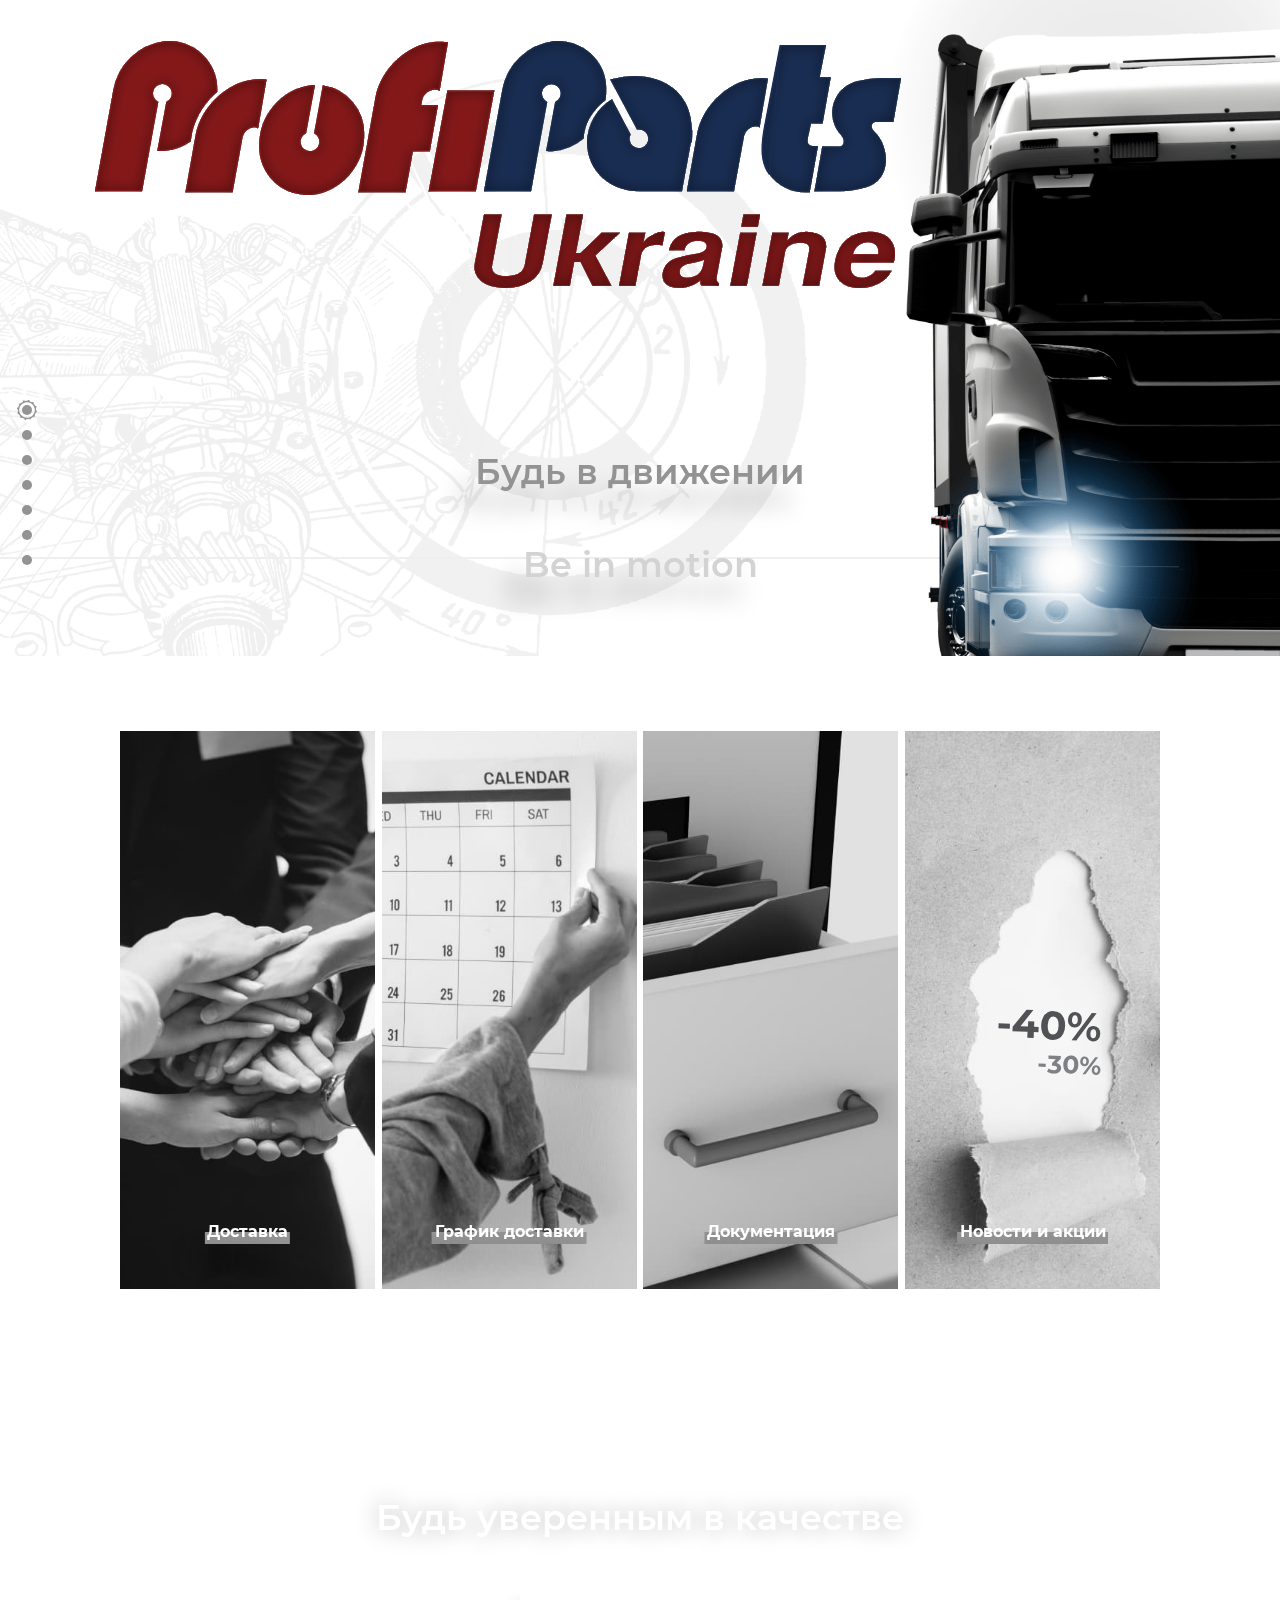
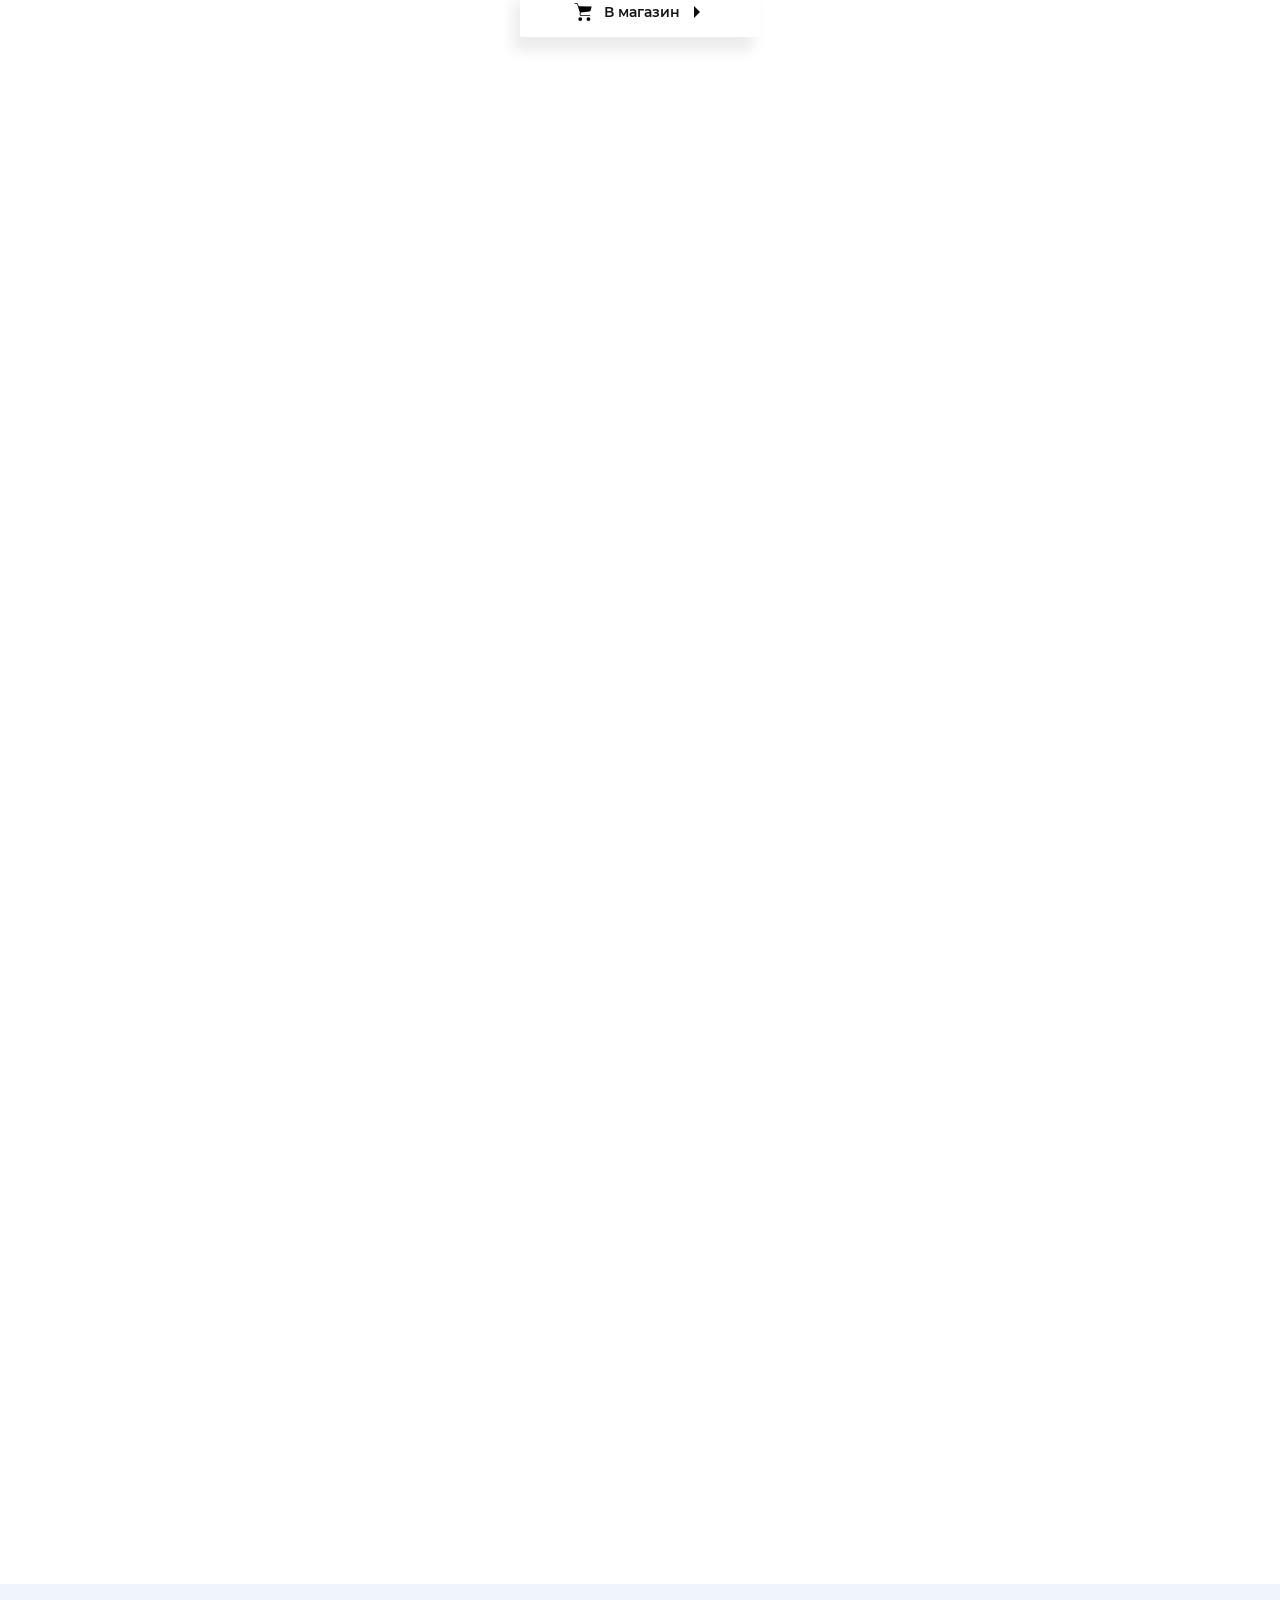
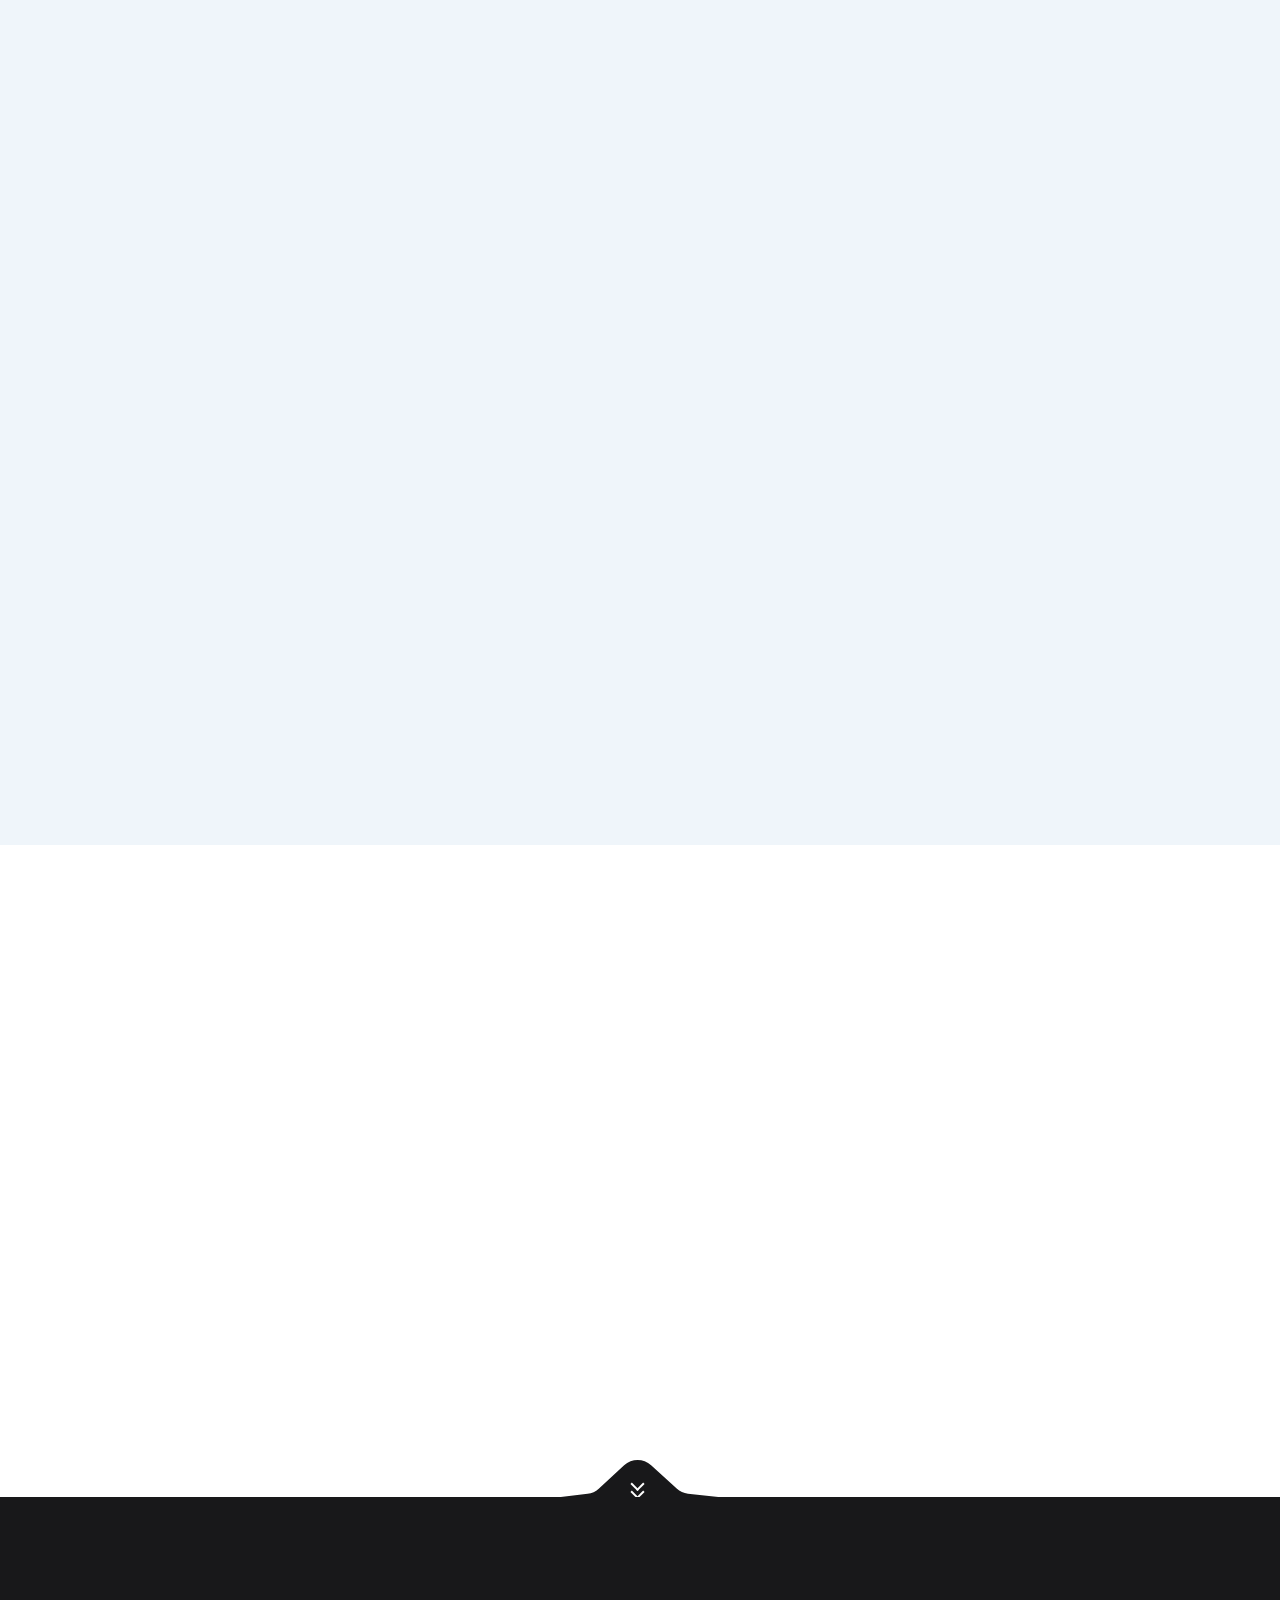
<file: index.html>
<!doctype html><html lang="en"><head><title>Главная</title><meta name="viewport" content="width=device-width,initial-scale=1"><meta http-equiv="X-UA-Compatible" content="ie=edge"><meta charset="UTF-8"><meta name="msapplication-TileColor" content="#da532c"><meta name="theme-color" content="#ffffff"><link rel="apple-touch-icon" sizes="180x180" href="favicons/apple-touch-icon.png"><link rel="icon" type="image/png" sizes="32x32" href="favicons/favicon-32x32.png"><link rel="icon" type="image/png" sizes="16x16" href="favicons/favicon-16x16.png"><link rel="manifest" href="favicons/site.webmanifest"><link rel="mask-icon" href="favicons/safari-pinned-tab.svg" color="#5bbad5"><link rel="stylesheet" href="css/style.min.css"><link rel="preload" href="fonts/Montserrat-Bold.woff2" as="font"><link rel="preload" href="fonts/Montserrat-Regular.woff2" as="font"><link rel="preload" href="fonts/Montserrat-Medium.woff2" as="font"><link rel="preload" href="fonts/Montserrat-SemiBold.woff2" as="font"><link rel="preload" href="fonts/Montserrat-SemiBoldItalic.woff2" as="font"></head><body class="main-body"><div class="sprite" style="display: none"><svg xmlns="http://www.w3.org/2000/svg"><defs><clipPath id="clip0"><path fill="#fff" d="M0 0h14v14H0z"></path></clipPath></defs><symbol id="icon-basket" viewBox="0 0 18 18"><path d="M6.25 18a1.933 1.933 0 100-3.866 1.933 1.933 0 000 3.866zm8.163 0a1.933 1.933 0 100-3.866 1.933 1.933 0 000 3.866zM4.726 3.372L4.06 1.353A1.976 1.976 0 002.212 0H.773a.43.43 0 100 .86h1.44c.467.01.878.31 1.03.751L5.95 9.838l-.193.494a2.127 2.127 0 00.172 1.868c.357.546.958.883 1.61.903h8.378a.43.43 0 100-.86H7.539a1.074 1.074 0 01-.88-.515 1.117 1.117 0 01-.108-1.031l.258-.644a.558.558 0 00.022-.323l-.13-.322 8.743-.902a1.482 1.482 0 001.31-1.139l.902-3.801-12.93-.194z" fill="#C90C0F"></path></symbol><symbol id="icon-circle-2" viewBox="0 0 101.6 101.6"><path fill="#333" d="M1.7 37.7c-2.6 9.7-2.3 20 1 29.5 3.2 9.5 9.2 17.9 17.2 24 8 6.1 17.6 9.7 27.6 10.4 10 .7 20-1.7 28.7-6.7s15.7-12.5 20.2-21.5c4.4-9 6.1-19.1 4.8-29.1-1.3-10-5.5-19.3-12.2-26.9C82.4 9.7 73.7 4.3 64 1.7 51-1.8 37.1.1 25.4 6.8 13.8 13.6 5.2 24.7 1.7 37.7zm13.5 3.6c1.9-7 5.8-13.3 11.3-18.1 5.5-4.8 12.3-7.9 19.5-8.8 7.2-.9 14.6.3 21.1 3.5 6.5 3.2 12 8.3 15.6 14.6S88 46 87.6 53.2c-.5 7.3-3.1 14.2-7.5 20-4.5 5.8-10.5 10.2-17.4 12.5s-14.3 2.6-21.4.7c-9.4-2.5-17.5-8.7-22.4-17.2-4.8-8.4-6.2-18.5-3.7-27.9z"></path></symbol><symbol id="icon-circle" viewBox="0 0 143.6 143.6"><path fill="#333" d="M2.5 53.2C-1.2 66.9-.7 81.4 3.9 94.9c4.6 13.5 13 25.2 24.3 33.9s24.8 13.8 39 14.7c14.2.9 28.3-2.4 40.6-9.5s22.2-17.7 28.5-30.4c6.3-12.7 8.7-27.1 6.8-41.1s-7.8-27.3-17.2-38c-9.4-10.7-21.7-18.3-35.4-22C72-2.5 52.4.1 35.9 9.6S7.4 34.8 2.5 53.2zm3.1.8c3.5-13.1 10.8-24.8 21-33.8C36.8 11.3 49.4 5.6 62.9 3.9c13.4-1.8 27.1.5 39.2 6.5 12.2 6 22.3 15.5 29 27.2 6.8 11.7 9.9 25.2 9 38.7-.9 13.5-5.8 26.5-14 37.2-8.2 10.8-19.5 18.8-32.3 23.2-12.8 4.3-26.6 4.8-39.7 1.3-17.6-4.7-32.5-16.2-41.6-31.9C3.4 90.3.9 71.6 5.6 54z"></path></symbol><symbol id="icon-grey-light" viewBox="0 0 100 100"><path d="M95.094 49.96a74.087 74.087 0 00-.123-3.076l4.571-.328a37.05 37.05 0 00-.349-3.382l-4.55.636a36.02 36.02 0 00-.533-3.034l4.51-.943a48.988 48.988 0 00-.82-3.321l-4.428 1.27a44.976 44.976 0 00-.943-2.95l4.346-1.559c-.39-1.045-.8-2.111-1.25-3.157L91.3 31.982c-.43-.943-.86-1.886-1.332-2.788l4.08-2.132a42.031 42.031 0 00-1.682-2.952l-3.915 2.399a55.761 55.761 0 00-1.722-2.563l3.772-2.665a55.028 55.028 0 00-2.05-2.705l-3.587 2.91c-.636-.8-1.333-1.558-2.03-2.316l3.362-3.157a52.92 52.92 0 00-2.398-2.398l-3.157 3.382a44.264 44.264 0 00-2.316-2.03l2.91-3.587a67.527 67.527 0 00-2.726-2.05l-2.644 3.772a43.153 43.153 0 00-2.583-1.701l2.398-3.936c-.984-.574-1.968-1.148-2.972-1.66l-2.111 4.1a49.49 49.49 0 00-2.788-1.333l1.824-4.223a60.08 60.08 0 00-3.177-1.25L64.92 7.445c-.964-.349-1.948-.636-2.932-.923l1.23-4.428a45.51 45.51 0 00-3.3-.799l-.923 4.49a49.945 49.945 0 00-3.054-.513L56.556.72a46.066 46.066 0 00-3.382-.328l-.308 4.571a48.097 48.097 0 00-2.993-.102h-.082V.27c-1.148 0-2.275.041-3.402.123l.328 4.592c-1.046.082-2.07.184-3.075.328L43.006.742a47.57 47.57 0 00-3.341.594l.943 4.49c-1.025.204-2.009.47-3.014.737l-1.23-4.428a54.189 54.189 0 00-3.238 1.025l1.537 4.346c-.963.349-1.927.718-2.87 1.148L29.97 4.431c-1.046.451-2.07.943-3.075 1.456l2.132 4.1c-.922.47-1.804.963-2.685 1.496l-2.399-3.915a42.476 42.476 0 00-2.849 1.865l2.685 3.772c-.84.594-1.66 1.21-2.46 1.845l-2.91-3.567a54.029 54.029 0 00-2.563 2.234l3.157 3.383c-.758.697-1.476 1.434-2.193 2.172l-3.362-3.136a44.066 44.066 0 00-2.234 2.563l3.587 2.91c-.656.8-1.271 1.62-1.866 2.46l-3.771-2.665a42.501 42.501 0 00-1.866 2.85l3.936 2.377a57.562 57.562 0 00-1.517 2.706l-4.08-2.111a38.59 38.59 0 00-1.475 3.075l4.223 1.824c-.41.943-.78 1.907-1.128 2.87l-4.325-1.537a37.042 37.042 0 00-1.025 3.239l4.428 1.25c-.267.984-.533 1.968-.738 2.993l-4.49-.923a47.412 47.412 0 00-.573 3.342l4.55.614a78.053 78.053 0 00-.307 3.075l-4.592-.307c-.04.635-.061 1.25-.082 1.886-.02.492-.02.963-.02 1.455v.041h4.591c0 .472 0 .923.041 1.394 0 .574.041 1.127.082 1.701l-4.591.308c.082 1.127.184 2.275.348 3.382l4.55-.615c.144 1.025.308 2.03.513 3.034l-4.489.943c.226 1.086.492 2.214.8 3.3l4.448-1.25c.266.984.574 1.968.922 2.931L2.972 66.81c.369 1.066.8 2.112 1.25 3.157l4.223-1.845c.41.943.84 1.866 1.333 2.788l-4.1 2.111a52.45 52.45 0 001.66 2.973l3.936-2.399a50.475 50.475 0 001.701 2.563l-3.75 2.665a42.69 42.69 0 002.049 2.705l3.567-2.91a54.72 54.72 0 002.03 2.316l-3.363 3.157a66.15 66.15 0 002.399 2.398l3.157-3.382a35.657 35.657 0 002.316 2.03l-2.91 3.587a52.12 52.12 0 002.705 2.05L23.84 87c.84.594 1.701 1.168 2.583 1.701l-2.399 3.942a52.677 52.677 0 002.973 1.68l2.111-4.099a49.68 49.68 0 002.788 1.333L30.07 95.78c1.025.451 2.091.861 3.157 1.25l1.538-4.345c.956.348 1.94.656 2.952.922l-1.23 4.449c1.086.307 2.193.574 3.3.8l.922-4.51c1.005.225 2.01.368 3.034.512l-.615 4.571c1.128.144 2.255.266 3.383.328l.307-4.592a37.65 37.65 0 003.054.123h.041v4.592a46.19 46.19 0 003.383-.123l-.308-4.592a39.028 39.028 0 003.075-.307l.615 4.55a46.008 46.008 0 003.362-.573l-.943-4.49c1.025-.205 2.009-.471 2.993-.738l1.25 4.428a59.386 59.386 0 003.239-1.025l-1.537-4.346a43.32 43.32 0 002.849-1.127l1.845 4.223a42.524 42.524 0 003.075-1.476l-2.132-4.08a49.841 49.841 0 002.685-1.516l2.398 3.935a44.886 44.886 0 002.83-1.865l-2.666-3.772c.84-.594 1.681-1.21 2.46-1.865l2.911 3.587a54.032 54.032 0 002.562-2.234l-3.136-3.383a43.438 43.438 0 002.173-2.172l3.382 3.156a86.825 86.825 0 002.235-2.562l-3.588-2.91c.656-.8 1.271-1.62 1.866-2.46l3.772 2.664a52.32 52.32 0 001.865-2.85l-3.936-2.397a49.772 49.772 0 001.517-2.686l4.08 2.112a42.256 42.256 0 001.475-3.075l-4.222-1.825c.41-.943.778-1.906 1.127-2.87l4.346 1.538a59.473 59.473 0 001.025-3.239l-4.428-1.25c.266-.984.512-1.968.738-2.993l4.489.922a44.16 44.16 0 00.574-3.341l-4.55-.615c.122-1.025.245-2.05.307-3.075l4.591.308c.082-1.128.103-2.255.103-3.383v-.143l-4.571.014zm-45.22 41.017a40.906 40.906 0 1140.915-40.895 40.942 40.942 0 01-40.916 40.895z" fill="#939393"></path></symbol><symbol id="icon-grey" viewBox="0 0 274.2 274.2"><path fill="#333" d="M4.4 101.2C2.1 109.5.7 118 0 126.6l12.1.9c-1.1 14.1.3 28.3 3.9 42l-11.7 3.1c2.2 8.2 5.2 16.2 8.9 23.9l11-5.3c6.1 12.7 14.4 24.4 24.3 34.4l-8.6 8.6c6 6 12.6 11.5 19.6 16.3l6.8-10c11.7 8 24.7 14 38.3 17.7l-3.2 11.6c8.2 2.2 16.6 3.7 25.1 4.3l1-12.1c14.1 1.1 28.3-.2 42-3.9l3.2 11.8c8.2-2.2 16.2-5.2 23.8-8.8l-5.3-11c12.8-6.1 24.4-14.3 34.4-24.3l8.6 8.6c6-6 11.5-12.6 16.3-19.6l-10-6.9c8-11.7 14-24.6 17.6-38.3l11.7 3.1c2.2-8.2 3.7-16.6 4.3-25.1l-12.1-1c1.1-14.1-.2-28.3-3.9-42l11.8-3.2c-2.2-8.2-5.2-16.2-8.8-23.9l-11 5.3C244 70 235.8 58.4 225.8 48.4l8.6-8.6c-6-6-12.6-11.5-19.6-16.3l-6.9 10c-11.7-8-24.6-14-38.3-17.7l3.1-11.7c-8.2-2.2-16.6-3.7-25.1-4.3l-1 12.1c-14.1-1.1-28.3.2-42 3.8L101.5 4c-8 2.4-16 5.4-23.6 9l5.2 11c-12.8 6.1-24.4 14.3-34.5 24.3l-8.5-8.7c-6 6-11.5 12.5-16.3 19.6l10 6.9c-8 11.7-14 24.6-17.7 38.3l-11.7-3.2zm29.1 8.1c15.4-63.8 93-99 151.1-68.4 59.5 27.5 78.9 110.5 37.7 161.5C150.9 294.5 4 221.8 33.5 109.3z"></path></symbol><symbol id="icon-phone" viewBox="0 0 14 14"><g clip-path="url(#clip0)" fill="#151517"><path d="M5.797 8.203C4.461 6.867 4.16 5.53 4.091 4.995a.48.48 0 01.138-.402l1.081-1.08a.483.483 0 00.069-.598L3.656.241A.483.483 0 003.03.065L.267 1.367a.48.48 0 00-.265.48C.147 3.223.746 6.605 4.07 9.929c3.324 3.324 6.706 3.924 8.082 4.068a.48.48 0 00.48-.265l1.302-2.764a.483.483 0 00-.175-.625l-2.674-1.72a.483.483 0 00-.597.067L9.407 9.77a.48.48 0 01-.402.138c-.535-.068-1.871-.37-3.208-1.706z"></path><path d="M11.104 7.483A.483.483 0 0110.62 7 3.625 3.625 0 007 3.38a.483.483 0 010-.966A4.591 4.591 0 0111.585 7a.483.483 0 01-.482.483z"></path><path d="M13.517 7.483A.483.483 0 0113.035 7 6.041 6.041 0 007 .966.483.483 0 117 0a7.008 7.008 0 017 7 .483.483 0 01-.483.483z"></path></g></symbol></svg></div><section class="modal" role="dialog"><h2 class="visually-hidden">Модальное окно</h2><form action="post" class="modal__form"><h3 class="modal__title">Обратная связь</h3><button class="modal__button"><span class="visually-hidden">Закрыть окно</span></button><div class="modal__wrapper"><div class="modal__inner modal__inner--name"><label for="modal__input--name" class="modal__label">Имя:</label> <input type="text" class="modal__input modal__input--name" id="modal__input--name" required=""></div><div class="modal__inner"><label for="modal__input--tel" class="modal__label">Телефонный номер:</label> <input type="text" class="modal__input modal__input--name" id="modal__input--tel" placeholder="(_ _ _) _ _ _  _ _  _ _" required=""></div><label for="modal__input--comments" class="modal__label">Комментарий</label> <textarea name="modal__input--comments" id="modal__input--comments" class="modal__input modal__input--comments"></textarea></div><button type="submit" class="button modal__form-button">Отправить</button></form><!--  ДРУГЕ МОДАЛЬНЕ ВІКНО--><!--  <div class="modal__container">--><!--    <h3 class="modal__title">Ваш запрос отправлен!</h3>--><!--    <a href="#" class="button modal__form-button modal__form-button&#45;&#45;link">На главную</a>--><!--  </div>--></section><section data-aos="fade-right" class="anchors"><h2 class="visually-hidden">Навигация</h2><ul class="anchors__list"><li class="anchors__item"><a href="#promo" class="anchors__link scroll"><span class="visually-hidden">Перейти в промо секцию</span> <svg class="anchors__icon" width="20" height="20"><use xlink:href="#icon-grey"></use></svg></a></li><li class="anchors__item"><a href="#services" class="anchors__link scroll"><span class="visually-hidden">Перейти перейти к списку услуг</span> <svg class="anchors__icon" width="20" height="20"><use xlink:href="#icon-grey"></use></svg></a></li><li class="anchors__item"><a href="#ref" class="anchors__link scroll"><span class="visually-hidden">Перейти перейти к "Будь уверенным в качестве"</span> <svg class="anchors__icon" width="20" height="20"><use xlink:href="#icon-grey"></use></svg></a></li><li class="anchors__item"><a href="#contacts" class="anchors__link scroll"><span class="visually-hidden">Перейти перейти к контактам</span> <svg class="anchors__icon" width="20" height="20"><use xlink:href="#icon-grey"></use></svg></a></li><li class="anchors__item"><a href="#range" class="anchors__link scroll"><span class="visually-hidden">Перейти перейти к ассортиментам</span> <svg class="anchors__icon" width="20" height="20"><use xlink:href="#icon-grey"></use></svg></a></li><li class="anchors__item"><a href="#benefits" class="anchors__link scroll"><span class="visually-hidden">Перейти перейти к преимуществам</span> <svg class="anchors__icon" width="20" height="20"><use xlink:href="#icon-grey"></use></svg></a></li><li class="anchors__item"><a href="#news" class="anchors__link scroll"><span class="visually-hidden">Перейти перейти к новостям</span> <svg class="anchors__icon" width="20" height="20"><use xlink:href="#icon-grey"></use></svg></a></li></ul></section><header class="header"><div class="header__container"><div class="header__logo-box"><p class="header__logo"><img src="img/svg/header/logo.svg" alt="ProfiParts" class="header__image" width="303"></p></div><nav class="header__nav"><ul class="header__list"><li class="header__item"><a href="#promo" class="header__link scroll">Главная</a></li><li class="header__item"><a href="#services" class="header__link scroll">Сервис</a></li><li class="header__item"><a href="#contacts" class="header__link scroll">Контакты</a></li><li class="header__item"><a href="#range" class="header__link scroll">Ассортимент</a></li><li class="header__item"><a href="#benefits" class="header__link scroll">О нас</a></li><li class="header__item"><a href="#news" class="header__link scroll">Новости и акции</a></li></ul><div class="header__inner"><a href="#" class="header__shop"><svg class="header__icon header__icon--basket" width="20" height="20"><use xlink:href="#icon-basket"></use></svg> Интернет-магазин </a><a href="#" class="header__vacancies">Вакансии</a></div></nav><div class="header__main-link-box"><a href="#" class="button header__main-link"><svg class="header__icon header__icon--phone" width="16" height="16"><use xlink:href="#icon-phone"></use></svg> Связаться с нами</a></div><div class="header__button-box"><button class="header__button"><span class="visually-hidden">Меню</span></button></div></div></header><main class="main main--index"><ul class="main__list"><li class="main__item main__item--moving main__item--promo"><section id="promo" class="main__promo promo"><div data-aos="fade" class="container promo__container"><h1 class="promo__title"><span class="promo__motion-title">Будь в движении</span> <span class="promo__motion">Be in motion</span></h1></div></section><a href="#services" class="moving moving--down scroll" role="button"><span class="visually-hidden">Вниз</span></a></li><li class="main__item"><section id="services" class="main__services services"><h2 class="visually-hidden">Список услуг</h2><div class="services__container"><ul class="services__list"><li data-aos="fade" class="services__item"><a href="#" class="services__link"><img src="img/main/services/photo-1.jpg" alt="Доставка" class="services__image"><p class="services__description"><span class="services__description-box">Доставка</span></p></a></li><li data-aos="fade" data-aos-delay="500" class="services__item"><a href="#" class="services__link"><img src="img/main/services/photo-2.jpg" alt="График доставки" class="services__image"><p class="services__description"><span class="services__description-box">График доставки</span></p></a></li><li data-aos="fade" data-aos-delay="750" class="services__item"><a href="#" class="services__link"><img src="img/main/services/photo-3.jpg" alt="Документация" class="services__image"><p class="services__description"><span class="services__description-box">Документация</span></p></a></li><li data-aos="fade" data-aos-delay="1000" class="services__item"><a href="#" class="services__link"><img src="img/main/services/photo-4.jpg" alt="Новости и акции" class="services__image"><p class="services__description"><span class="services__description-box">Новости и акции</span></p><p class="services__price"><span class="services__price-box services__price-box--more">-40%</span> <span class="services__price-box services__price-box--smaller">-30%</span></p></a></li></ul><div data-aos="fade-left" class="services__button-box"><a href="#promo" class="scroll-button scroll-button--services scroll" role="button"><span class="visually-hidden">Вверх</span></a></div></div></section></li><li class="main__item"><article id="ref" class="main__ref ref"><div class="container ref__container"><h2 class="ref__title">Будь уверенным в качестве</h2><a href="#" class="button ref__button"><svg class="ref__icon" width="18" height="18"><use xlink:href="#icon-basket"></use></svg> В магазин</a></div><div class="parallax parallax--ref" data-parallax-image="img/main/ref/photo-1.jpg"></div></article></li><li class="main__item"><section id="contacts" data-aos="fade" class="main__contacts contacts"><h2 class="title contacts__title">Контакты</h2><div data-aos="fade-right" class="contacts__address-container"><div class="contacts__address contacts__address--active"><div class="contacts__box"><a href="main-contacts.html#vinnytsia" target="href=&quot;main-contacts.html#vinnytsia&quot;" class="contacts__city">Винница <span class="contacts__street">ул. Маяковского 21,</span> </a><a href="tel:380432605335" class="contacts__tel">+38(0432) 60-53-35,</a> <button type="button" class="contacts__button-toggle"><span class="visually-hidden">Подробнее:</span></button></div><div class="contacts__adds-wrapper"><div class="contacts__adds-inner"><a href="tel:380432605335" class="contacts__tel">+38(067) 223-13-20,</a> <a href="tel:380674665191" class="contacts__tel">+38(067) 466-51-91</a></div><p class="contacts__time">пн - пт: 9<sup>00</sup>-18<sup>00</sup> сб: 9<sup>00</sup>-15<sup>00</sup></p></div></div><div class="contacts__address"><div class="contacts__box"><a href="main-contacts.html#dnipro" target="_blank" class="contacts__city">Днипро, <span class="contacts__street">ул. Сичеславcкая набережная 8,</span> </a><a href="tel:3800563745638" class="contacts__tel">+38(056) 374-56-38, ...</a> <button type="button" class="contacts__button-toggle"><span class="visually-hidden">Подробнее:</span></button></div><div class="contacts__adds-wrapper"><div class="contacts__adds-inner"><a href="tel:380432605335" class="contacts__tel">+38(067) 223-13-20,</a> <a href="tel:380674665191" class="contacts__tel">+38(067) 466-51-91</a></div><p class="contacts__time">пн - пт: 9<sup>00</sup>-18<sup>00</sup> сб: 9<sup>00</sup>-15<sup>00</sup></p></div></div><div class="contacts__address"><div class="contacts__box"><a href="main-contacts.html#kyiv" target="_blank" class="contacts__city">Киев, <span class="contacts__street">ул. Автопарковая 7,</span> </a><a href="tel:380444920421" class="contacts__tel">+38(044) 492-04-21, ...</a> <button type="button" class="contacts__button-toggle"><span class="visually-hidden">Подробнее:</span></button></div><div class="contacts__adds-wrapper"><div class="contacts__adds-inner"><a href="tel:380432605335" class="contacts__tel">+38(067) 223-13-20,</a> <a href="tel:380674665191" class="contacts__tel">+38(067) 466-51-91</a></div><p class="contacts__time">пн - пт: 9<sup>00</sup>-18<sup>00</sup> сб: 9<sup>00</sup>-15<sup>00</sup></p></div></div><div class="contacts__address"><div class="contacts__box"><a href="main-contacts.html#kyiv" target="_blank" class="contacts__city">Киев, <span class="contacts__street">пр-кт. Победы 121Д,</span> </a><a href="tel:380444687047" class="contacts__tel">+38(044) 468-70-47, ...</a> <button type="button" class="contacts__button-toggle"><span class="visually-hidden">Подробнее:</span></button></div><div class="contacts__adds-wrapper"><div class="contacts__adds-inner"><a href="tel:380432605335" class="contacts__tel">+38(067) 223-13-20,</a> <a href="tel:380674665191" class="contacts__tel">+38(067) 466-51-91</a></div><p class="contacts__time">пн - пт: 9<sup>00</sup>-18<sup>00</sup> сб: 9<sup>00</sup>-15<sup>00</sup></p></div></div><div class="contacts__address"><div class="contacts__box"><a href="main-contacts.html#lviv" target="_blank" class="contacts__city">Львов, <span class="contacts__street">ул. Промышленная 50А,</span> </a><a href="tel:380322422452" class="contacts__tel">+38(032) 242-24-52, ...</a> <button type="button" class="contacts__button-toggle"><span class="visually-hidden">Подробнее:</span></button></div><div class="contacts__adds-wrapper"><div class="contacts__adds-inner"><a href="tel:380432605335" class="contacts__tel">+38(067) 223-13-20,</a> <a href="tel:380674665191" class="contacts__tel">+38(067) 466-51-91</a></div><p class="contacts__time">пн - пт: 9<sup>00</sup>-18<sup>00</sup> сб: 9<sup>00</sup>-15<sup>00</sup></p></div></div><div class="contacts__address"><div class="contacts__box"><a href="main-contacts.html#odessa" target="_blank" class="contacts__city">Одесса, <span class="contacts__street">ул. Столбовая 28,</span> </a><a href="tel:380487378233" class="contacts__tel">+38(048) 737-82-33, ...</a> <button type="button" class="contacts__button-toggle"><span class="visually-hidden">Подробнее:</span></button></div><div class="contacts__adds-wrapper"><div class="contacts__adds-inner"><a href="tel:380432605335" class="contacts__tel">+38(067) 223-13-20,</a> <a href="tel:380674665191" class="contacts__tel">+38(067) 466-51-91</a></div><p class="contacts__time">пн - пт: 9<sup>00</sup>-18<sup>00</sup> сб: 9<sup>00</sup>-15<sup>00</sup></p></div></div><div class="contacts__address"><div class="contacts__box"><a href="main-contacts.html#poltava" target="_blank" class="contacts__city">Полтава, <span class="contacts__street">ул. Европейская 146Д,</span> </a><a href="tel:380532626364" class="contacts__tel">+38(0532) 62-63-64, ...</a> <button type="button" class="contacts__button-toggle"><span class="visually-hidden">Подробнее:</span></button></div><div class="contacts__adds-wrapper"><div class="contacts__adds-inner"><a href="tel:380432605335" class="contacts__tel">+38(067) 223-13-20,</a> <a href="tel:380674665191" class="contacts__tel">+38(067) 466-51-91</a></div><p class="contacts__time">пн - пт: 9<sup>00</sup>-18<sup>00</sup> сб: 9<sup>00</sup>-15<sup>00</sup></p></div></div><div class="contacts__address"><div class="contacts__box"><a href="main-contacts.html#kharkiv" target="_blank" class="contacts__city">Харьков, <span class="contacts__street">Мерефянское ш. 9a,</span> </a><a href="tel:380577601881" class="contacts__tel">+38(057) 760-18-81, ...</a> <button type="button" class="contacts__button-toggle"><span class="visually-hidden">Подробнее:</span></button></div><div class="contacts__adds-wrapper"><div class="contacts__adds-inner"><a href="tel:380432605335" class="contacts__tel">+38(067) 223-13-20,</a> <a href="tel:380674665191" class="contacts__tel">+38(067) 466-51-91</a></div><p class="contacts__time">пн - пт: 9<sup>00</sup>-18<sup>00</sup> сб: 9<sup>00</sup>-15<sup>00</sup></p></div></div><div class="contacts__address"><div class="contacts__box"><a href="main-contacts.html#cherkasy" target="_blank" class="contacts__city">Черкассы, <span class="contacts__street">ул. 30 лет Победы 70,</span> </a><a href="tel:380472599870" class="contacts__tel">+38(0472) 59-98-70, ...</a> <button type="button" class="contacts__button-toggle"><span class="visually-hidden">Подробнее:</span></button></div><div class="contacts__adds-wrapper"><div class="contacts__adds-inner"><a href="tel:380432605335" class="contacts__tel">+38(067) 223-13-20,</a> <a href="tel:380674665191" class="contacts__tel">+38(067) 466-51-91</a></div><p class="contacts__time">пн - пт: 9<sup>00</sup>-18<sup>00</sup> сб: 9<sup>00</sup>-15<sup>00</sup></p></div></div></div><div data-aos="fade-left" class="contacts__wrapper"><!--    Перший елемент галереї має бути останнім в галереї з правого боку--><!-- Swiper --><div class="contacts__inner contacts__inner--main"><ul class="contacts__list contacts__list--main"><li class="contacts__item contacts__item--main"><img src="img/main/contacts/map-1.jpg" alt="Карта" class="contacts__photo"></li><li class="contacts__item contacts__item--main"><img src="img/main/contacts/map-2.jpg" alt="Карта" class="contacts__photo"></li><li class="contacts__item contacts__item--main"><img src="img/main/contacts/map-3.jpg" alt="Карта" class="contacts__photo"></li><li class="contacts__item contacts__item--main"><img src="img/main/contacts/map-4.jpg" alt="Карта" class="contacts__photo"></li><li class="contacts__item contacts__item--main"><img src="img/main/contacts/map-5.jpg" alt="Карта" class="contacts__photo"></li><li class="contacts__item contacts__item--main"><img src="img/main/contacts/map-2.jpg" alt="Карта" class="contacts__photo"></li><li class="contacts__item contacts__item--main"><img src="img/main/contacts/map-3.jpg" alt="Карта" class="contacts__photo"></li><li class="contacts__item contacts__item--main"><img src="img/main/contacts/map-4.jpg" alt="Карта" class="contacts__photo"></li><li class="contacts__item contacts__item--main"><img src="img/main/contacts/map-5.jpg" alt="Карта" class="contacts__photo"></li></ul><!-- Add Arrows --><div class="contacts__buttons"><button class="contacts__button contacts__button--prev"><span class="visually-hidden">Назад</span></button> <button class="contacts__button contacts__button--next"><span class="visually-hidden">Вперёд</span></button></div></div><div class="contacts__thumbs-wrapper"><div class="contacts__inner contacts__inner--thumbs"><ul class="contacts__list contacts__list--thumbs"><li class="contacts__item contacts__item--thumbs"><img src="img/main/contacts/map-1.jpg" alt="Карта" class="contacts__photo"></li><li class="contacts__item contacts__item--thumbs"><img src="img/main/contacts/map-2.jpg" alt="Карта" class="contacts__photo"></li><li class="contacts__item contacts__item--thumbs"><img src="img/main/contacts/map-3.jpg" alt="Карта" class="contacts__photo"></li><li class="contacts__item contacts__item--thumbs"><img src="img/main/contacts/map-4.jpg" alt="Карта" class="contacts__photo"></li><li class="contacts__item contacts__item--thumbs"><img src="img/main/contacts/map-5.jpg" alt="Карта" class="contacts__photo"></li><li class="contacts__item contacts__item--thumbs"><img src="img/main/contacts/map-2.jpg" alt="Карта" class="contacts__photo"></li><li class="contacts__item contacts__item--thumbs"><img src="img/main/contacts/map-3.jpg" alt="Карта" class="contacts__photo"></li><li class="contacts__item contacts__item--thumbs"><img src="img/main/contacts/map-4.jpg" alt="Карта" class="contacts__photo"></li><li class="contacts__item contacts__item--thumbs"><img src="img/main/contacts/map-5.jpg" alt="Карта" class="contacts__photo"></li></ul></div><p class="contacts__yet">Ещё +5</p></div></div><div data-aos="fade" class="contacts__button-box"><a href="#" class="button contacts__button-link">Подробнее</a></div></section></li><li class="main__item"><section id="range" class="main__range range"><div class="range__container"><h2 data-aos="fade" class="title range__title">Ассортимент</h2><ul class="range__list"><li data-aos="fade" class="range__item"><a href="#" class="range__logo"><img src="img/main/range/logo-1.png" alt="Компания АЕ" class="range__image"></a><div class="range__inner"><h4 class="range__subtitle">Компания АЕ</h4><p class="range__description">Тут має бути 2-3 рядки описового тексту про особливості компанії посередника, з якою працює замовник.</p></div></li><li data-aos="fade" data-aos-delay="250" class="range__item"><a href="#" class="range__logo"><img src="img/main/range/logo-2.png" alt="Компания BERAL" class="range__image"></a><div class="range__inner"><h4 class="range__subtitle">Компания BERAL</h4><p class="range__description">Тут має бути 2-3 рядки описового тексту про особливості компанії посередника, з якою працює замовник.</p></div></li><li data-aos="fade" data-aos-delay="500" class="range__item"><a href="#" class="range__logo"><img src="img/main/range/logo-3.png" alt="Компания АIROGEAR" class="range__image"></a><div class="range__inner"><h4 class="range__subtitle">Компания АIROGEAR</h4><p class="range__description">Тут має бути 2-3 рядки описового тексту про особливості компанії посередника, з якою працює замовник.</p></div></li><li data-aos="fade" data-aos-delay="750" class="range__item"><a href="#" class="range__logo"><img src="img/main/range/logo-4.png" alt="Компания AJUSA" class="range__image"></a><div class="range__inner"><h4 class="range__subtitle">Компания AJUSA</h4><p class="range__description">Тут має бути 2-3 рядки описового тексту про особливості компанії посередника, з якою працює замовник.</p></div></li></ul></div><div class="parallax parallax--range" data-parallax-image="img/svg/range/background.svg"></div></section></li><li class="main__item"><section id="benefits" class="main__benefits benefits"><div class="benefits__container"><ul class="benefits__list"><li data-aos="fade-right" class="benefits__item"><div class="benefits__inner"><h3 class="subtitle benefits__title">Мы ценим ваше время</h3><p class="benefits__description">Разнообразный и богатый опыт дальнейшее развитие различных форм деятельности представляет собой интересный эксперимент проверки форм развития. Равным образом дальнейшее развитие различных форм деятельности <strong class="benefits__strong-text">способствует подготовки и реализации существенных финансовых и административных условий.</strong></p></div><div class="benefits__picture"><div class="benefits__photo"><img src="img/main/benefits/photo-1.jpg" alt="Фото" class="benefits__image"></div></div></li><li data-aos="fade-left" class="benefits__item"><div class="benefits__inner"><h3 class="subtitle benefits__title">И предоставляем высшее качество</h3><p class="benefits__description">Разнообразный и богатый опыт дальнейшее развитие различных форм деятельности представляет собой интересный эксперимент проверки форм развития.</p></div><div class="benefits__picture"><div class="benefits__photo"><img src="img/main/benefits/photo-2.jpg" alt="Фото" class="benefits__image"></div></div></li></ul></div></section></li><li class="main__item"><article id="news" class="main__news news"><div class="news__container"><div data-aos="fade" class="news__wrapper"><h2 class="subtitle news__title">Новости и акции</h2><p class="news__description">Вы можете проверить все наши новости и акционные предложения по ссылке</p><a href="#" class="button news__link">Все новости и акции</a></div><!-- Swiper --><div class="news__slider"><ul class="news__list"><li data-aos="fade" data-aos-delay="250" class="news__item"><div class="news__photo"><img src="img/main/news/photo-1.jpg" alt="Фото" class="news__image"></div><h4 class="news__subtitle">Внимание акция! Только с 29 июля по 12 августа скидки на запасные части бренда ADER 20%</h4><p class="news__slide-description">Такого еще не было! Лучший производитель запасных частей для грузовых предлагает Вам скидки по случаю ребрендинга.</p><time class="news__time" datetime="2020-07-29">29.07, 2020</time></li><li data-aos="fade" data-aos-delay="500" class="news__item"><div class="news__photo"><img src="img/main/news/photo-2.jpg" alt="Фото" class="news__image"></div><h4 class="news__subtitle">Внимание акция! Только с 29 июля по 12 августа скидки на запасные части бренда ADER 20%</h4><p class="news__slide-description">Такого еще не было! Лучший производитель запасных частей для грузовых предлагает Вам скидки по случаю ребрендинга.</p><time class="news__time" datetime="2020-07-29">29.07, 2020</time></li><li data-aos="fade" data-aos-delay="750" class="news__item"><div class="news__photo"><img src="img/main/news/photo-3.jpg" alt="Фото" class="news__image"></div><h4 class="news__subtitle">Внимание акция! Только с 29 июля по 12 августа скидки на запасные части бренда ADER 20%</h4><p class="news__slide-description">Такого еще не было! Лучший производитель запасных частей для грузовых предлагает Вам скидки по случаю ребрендинга.</p><time class="news__time" datetime="2020-07-29">29.07, 2020</time></li></ul><!-- Add Pagination --><p data-aos="fade" class="slider-bullets"></p><!-- Add Arrows --><div data-aos="fade" class="slider-buttons slider-buttons--news"><button class="slider-buttons__button slider-buttons__button--prev"><span class="visually-hidden">Назад</span></button> <button class="slider-buttons__button slider-buttons__button--next"><span class="visually-hidden">Вперед</span></button></div></div></div></article></li></ul><div class="moving-box"><a href="#promo" class="moving moving--up scroll" role="button"><span class="visually-hidden">Вверх</span></a></div></main><footer class="footer"><div data-aos="fade" class="footer__animation-box"><div class="container footer__container"><p class="footer__copyright">ProfiParts 2020. Все права защищены.</p></div></div></footer><!--JS--><script src="js/plugins/swiper.js"></script><script src="js/plugins/parallax.js"></script><script src="js/plugins/aos.js"></script><script src="js/script.js"></script></body></html>
</file>
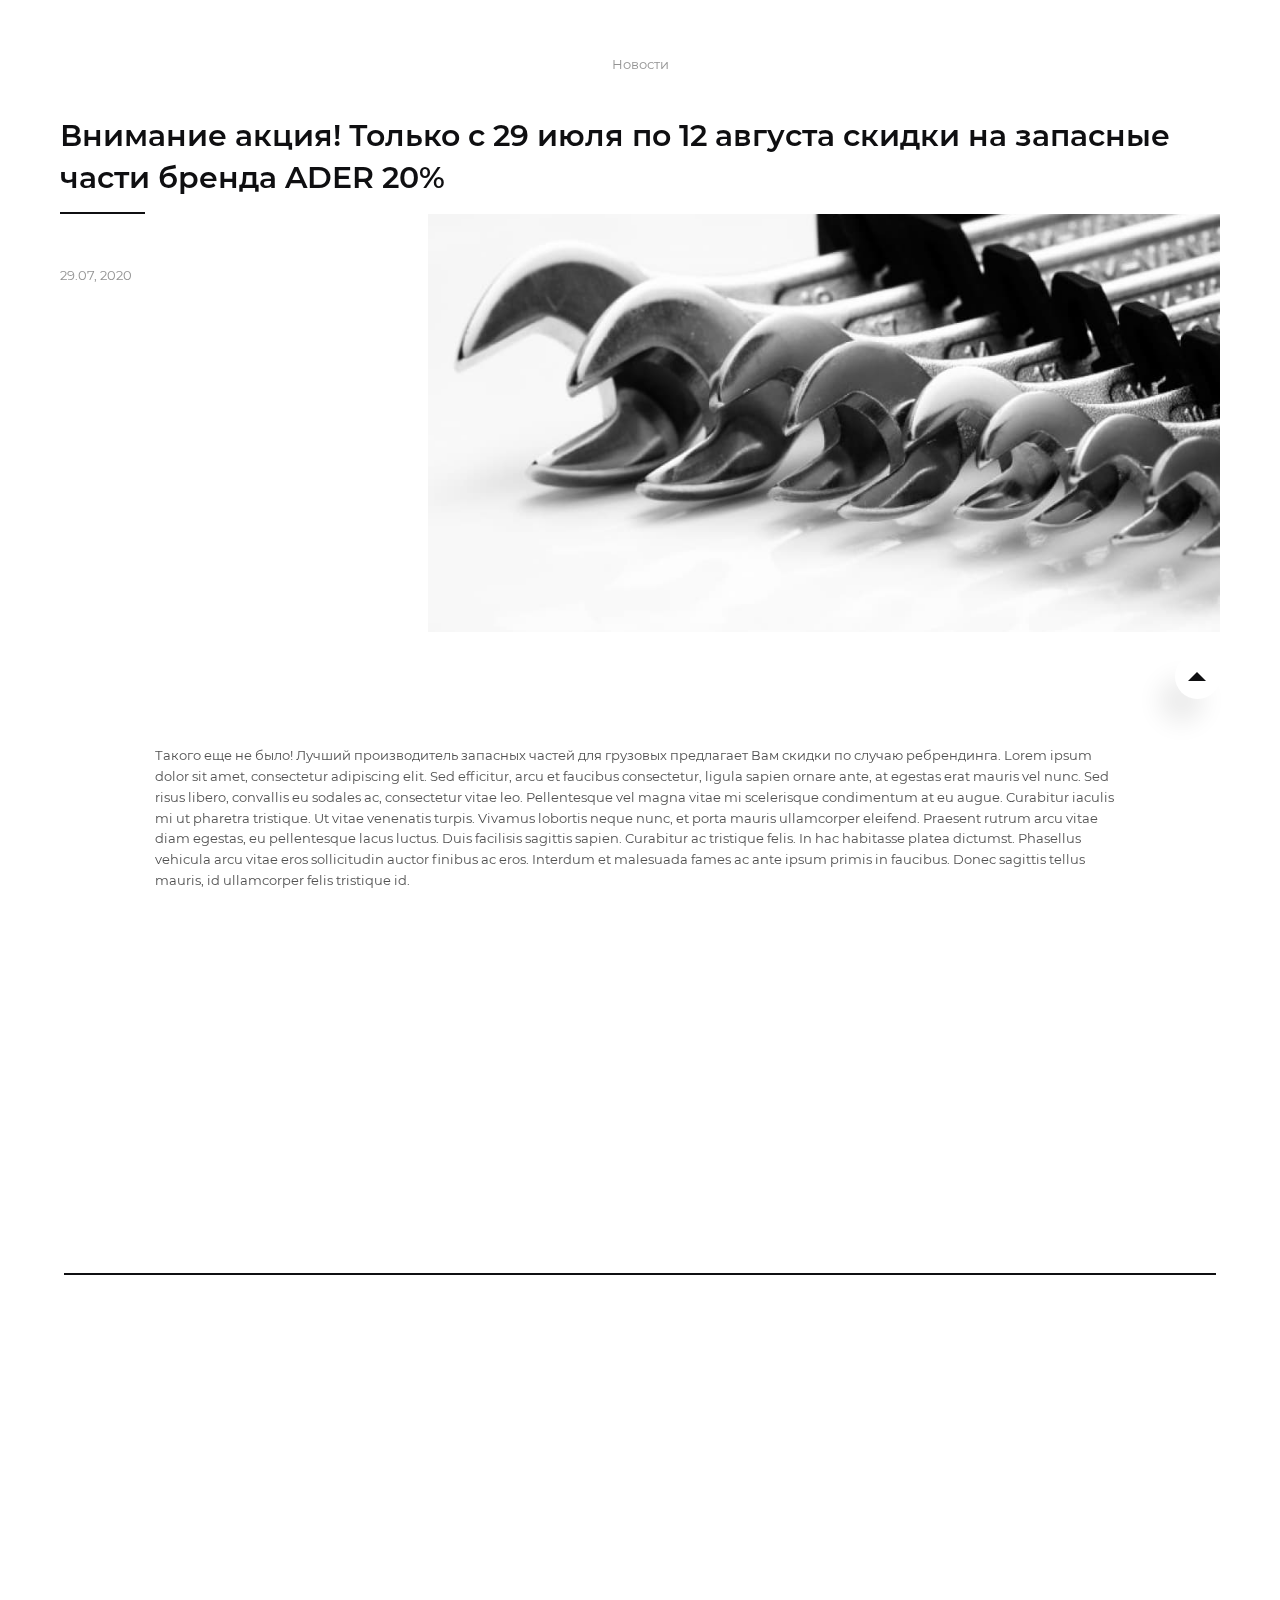
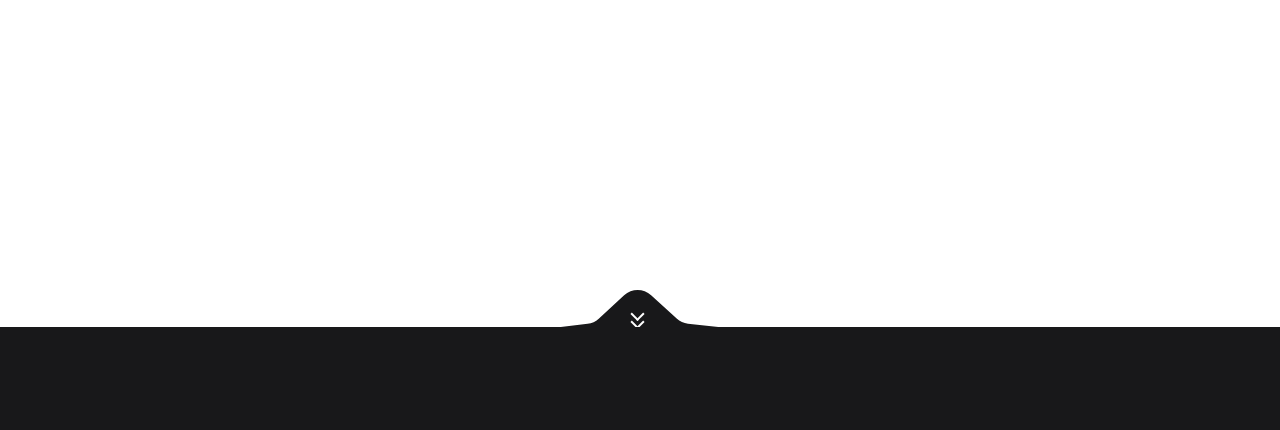
<file: article.html>
<!doctype html><html lang="ru"><head><title>Статья</title><meta name="viewport" content="width=device-width,initial-scale=1"><meta http-equiv="X-UA-Compatible" content="ie=edge"><meta charset="UTF-8"><meta name="msapplication-TileColor" content="#da532c"><meta name="theme-color" content="#ffffff"><link rel="apple-touch-icon" sizes="180x180" href="favicons/apple-touch-icon.png"><link rel="icon" type="image/png" sizes="32x32" href="favicons/favicon-32x32.png"><link rel="icon" type="image/png" sizes="16x16" href="favicons/favicon-16x16.png"><link rel="manifest" href="favicons/site.webmanifest"><link rel="mask-icon" href="favicons/safari-pinned-tab.svg" color="#5bbad5"><link rel="stylesheet" href="css/style.min.css"><link rel="preload" href="fonts/Montserrat-Bold.woff2" as="font"><link rel="preload" href="fonts/Montserrat-Regular.woff2" as="font"><link rel="preload" href="fonts/Montserrat-Medium.woff2" as="font"><link rel="preload" href="fonts/Montserrat-SemiBold.woff2" as="font"><link rel="preload" href="fonts/Montserrat-SemiBoldItalic.woff2" as="font"></head><body class="main-body"><header class="header" id="header"><div class="header__container"><div class="header__logo-box"><p class="header__logo"><img src="img/svg/header/logo.svg" alt="ProfiParts" class="header__image" width="303"></p></div><nav class="header__nav"><ul class="header__list"><li class="header__item"><a href="index.html#promo" class="header__link">Главная</a></li><li class="header__item"><a href="index.html#services" class="header__link">Сервис</a></li><li class="header__item"><a href="index.html#contacts" class="header__link">Контакты</a></li><li class="header__item"><a href="index.html#range" class="header__link">Ассортимент</a></li><li class="header__item"><a href="index.html#benefits" class="header__link">О нас</a></li><li class="header__item"><a href="index.html#news" class="header__link">Новости и акции</a></li></ul><div class="header__inner"><a href="#" class="header__shop"><svg class="header__icon header__icon--basket" width="20" height="20"><use xlink:href="#icon-basket"></use></svg> Интернет-магазин </a><a href="#" class="header__vacancies">Вакансии</a></div></nav><div class="header__main-link-box"><a href="#" class="button header__main-link"><svg class="header__icon header__icon--phone" width="16" height="16"><use xlink:href="#icon-phone"></use></svg> Связаться с нами</a></div><div class="header__button-box"><button class="header__button"><span class="visually-hidden">Меню</span></button></div></div></header><main class="main main--article"><article class="main__article article"><h1 class="visually-hidden">Статья</h1><section class="article__news"><div data-aos="fade" class="container"><h2 id="article__title" class="article__title">Новости</h2><p class="subtitle article__subtitle">Внимание акция! Только с 29 июля по 12 августа скидки на запасные части бренда ADER 20%</p></div><div data-aos="fade" class="article__wrapper"><div class="container article__inner"><time datetime="2020-07-29" class="article__time">29.07, 2020</time><div class="article__photo"><img src="img/main/article/photo-1.jpg" alt="Фото" class="article__image"></div></div><div data-aos="fade-left" class="article__button-box"><a href="#article__title" class="scroll-button scroll" role="button"><span class="visually-hidden">Вверх</span></a></div></div><div class="article__container"><p data-aos="fade" class="article__description">Такого еще не было! Лучший производитель запасных частей для грузовых предлагает Вам скидки по случаю ребрендинга. Lorem ipsum dolor sit amet, consectetur adipiscing elit. Sed efficitur, arcu et faucibus consectetur, ligula sapien ornare ante, at egestas erat mauris vel nunc. Sed risus libero, convallis eu sodales ac, consectetur vitae leo. Pellentesque vel magna vitae mi scelerisque condimentum at eu augue. Curabitur iaculis mi ut pharetra tristique. Ut vitae venenatis turpis. Vivamus lobortis neque nunc, et porta mauris ullamcorper eleifend. Praesent rutrum arcu vitae diam egestas, eu pellentesque lacus luctus. Duis facilisis sagittis sapien. Curabitur ac tristique felis. In hac habitasse platea dictumst. Phasellus vehicula arcu vitae eros sollicitudin auctor finibus ac eros. Interdum et malesuada fames ac ante ipsum primis in faucibus. Donec sagittis tellus mauris, id ullamcorper felis tristique id.</p><p data-aos="fade" class="article__discounts">Скидки на запасные части бренда ADER 20%</p><p data-aos="fade" class="article__period">Только с 29 июля по 12 августа скидки на запасные части бренда ADER 20%</p><p data-aos="fade" class="article__description">Такого еще не было! Лучший производитель запасных частей для грузовых предлагает Вам скидки по случаю ребрендинга. Lorem ipsum dolor sit amet, consectetur adipiscing elit. Sed efficitur, arcu et faucibus consectetur, ligula sapien ornare ante, at egestas erat mauris vel nunc. Sed risus libero, convallis eu sodales ac, consectetur vitae leo. Pellentesque vel magna vitae mi scelerisque condimentum at eu augue. Curabitur iaculis mi ut pharetra tristique. Ut vitae venenatis turpis. Vivamus lobortis neque nunc, et porta mauris ullamcorper eleifend. Praesent rutrum arcu vitae diam egestas, eu pellentesque lacus luctus. Duis facilisis sagittis sapien. Curabitur ac tristique felis. In hac habitasse platea dictumst. Phasellus vehicula arcu vitae eros sollicitudin auctor finibus ac eros. Interdum et malesuada fames ac ante ipsum primis in faucibus. Donec sagittis tellus mauris, id ullamcorper felis tristique id.</p></div></section><article id="news" class="main__news news"><div class="news__container"><div data-aos="fade" class="news__wrapper"><h2 class="subtitle news__title">Рекомендации</h2><p class="news__description">Вы можете проверить все наши новости и акционные предложения по ссылке</p><a href="#" class="button news__link">Все новости и акции</a></div><!-- Swiper --><div class="news__slider"><ul class="news__list"><li data-aos="fade" data-aos-delay="250" class="news__item"><div class="news__photo"><img src="img/main/news/photo-1.jpg" alt="Фото" class="news__image"></div><h4 class="news__subtitle">Внимание акция! Только с 29 июля по 12 августа скидки на запасные части бренда ADER 20%</h4><p class="news__slide-description">Такого еще не было! Лучший производитель запасных частей для грузовых предлагает Вам скидки по случаю ребрендинга.</p><time class="news__time" datetime="2020-07-29">29.07, 2020</time></li><li data-aos="fade" data-aos-delay="500" class="news__item"><div class="news__photo"><img src="img/main/news/photo-2.jpg" alt="Фото" class="news__image"></div><h4 class="news__subtitle">Внимание акция! Только с 29 июля по 12 августа скидки на запасные части бренда ADER 20%</h4><p class="news__slide-description">Такого еще не было! Лучший производитель запасных частей для грузовых предлагает Вам скидки по случаю ребрендинга.</p><time class="news__time" datetime="2020-07-29">29.07, 2020</time></li><li data-aos="fade" data-aos-delay="750" class="news__item"><div class="news__photo"><img src="img/main/news/photo-3.jpg" alt="Фото" class="news__image"></div><h4 class="news__subtitle">Внимание акция! Только с 29 июля по 12 августа скидки на запасные части бренда ADER 20%</h4><p class="news__slide-description">Такого еще не было! Лучший производитель запасных частей для грузовых предлагает Вам скидки по случаю ребрендинга.</p><time class="news__time" datetime="2020-07-29">29.07, 2020</time></li></ul><!-- Add Pagination --><p data-aos="fade" class="slider-bullets"></p><!-- Add Arrows --><div data-aos="fade" class="slider-buttons"><button class="slider-buttons__button slider-buttons__button--prev"><span class="visually-hidden">Назад</span></button> <button class="slider-buttons__button slider-buttons__button--next"><span class="visually-hidden">Вперед</span></button></div></div></div></article></article><div class="moving-box"><a href="#article__title" class="moving moving--up scroll" role="button"><span class="visually-hidden">Вверх</span></a></div></main><footer class="footer"><div data-aos="fade" class="footer__animation-box"><div class="container footer__container"><p class="footer__copyright">ProfiParts 2020. Все права защищены.</p></div></div></footer><!--JS--><script src="js/plugins/swiper.js"></script><script src="js/plugins/aos.js"></script><script src="js/script.js"></script></body></html>
</file>
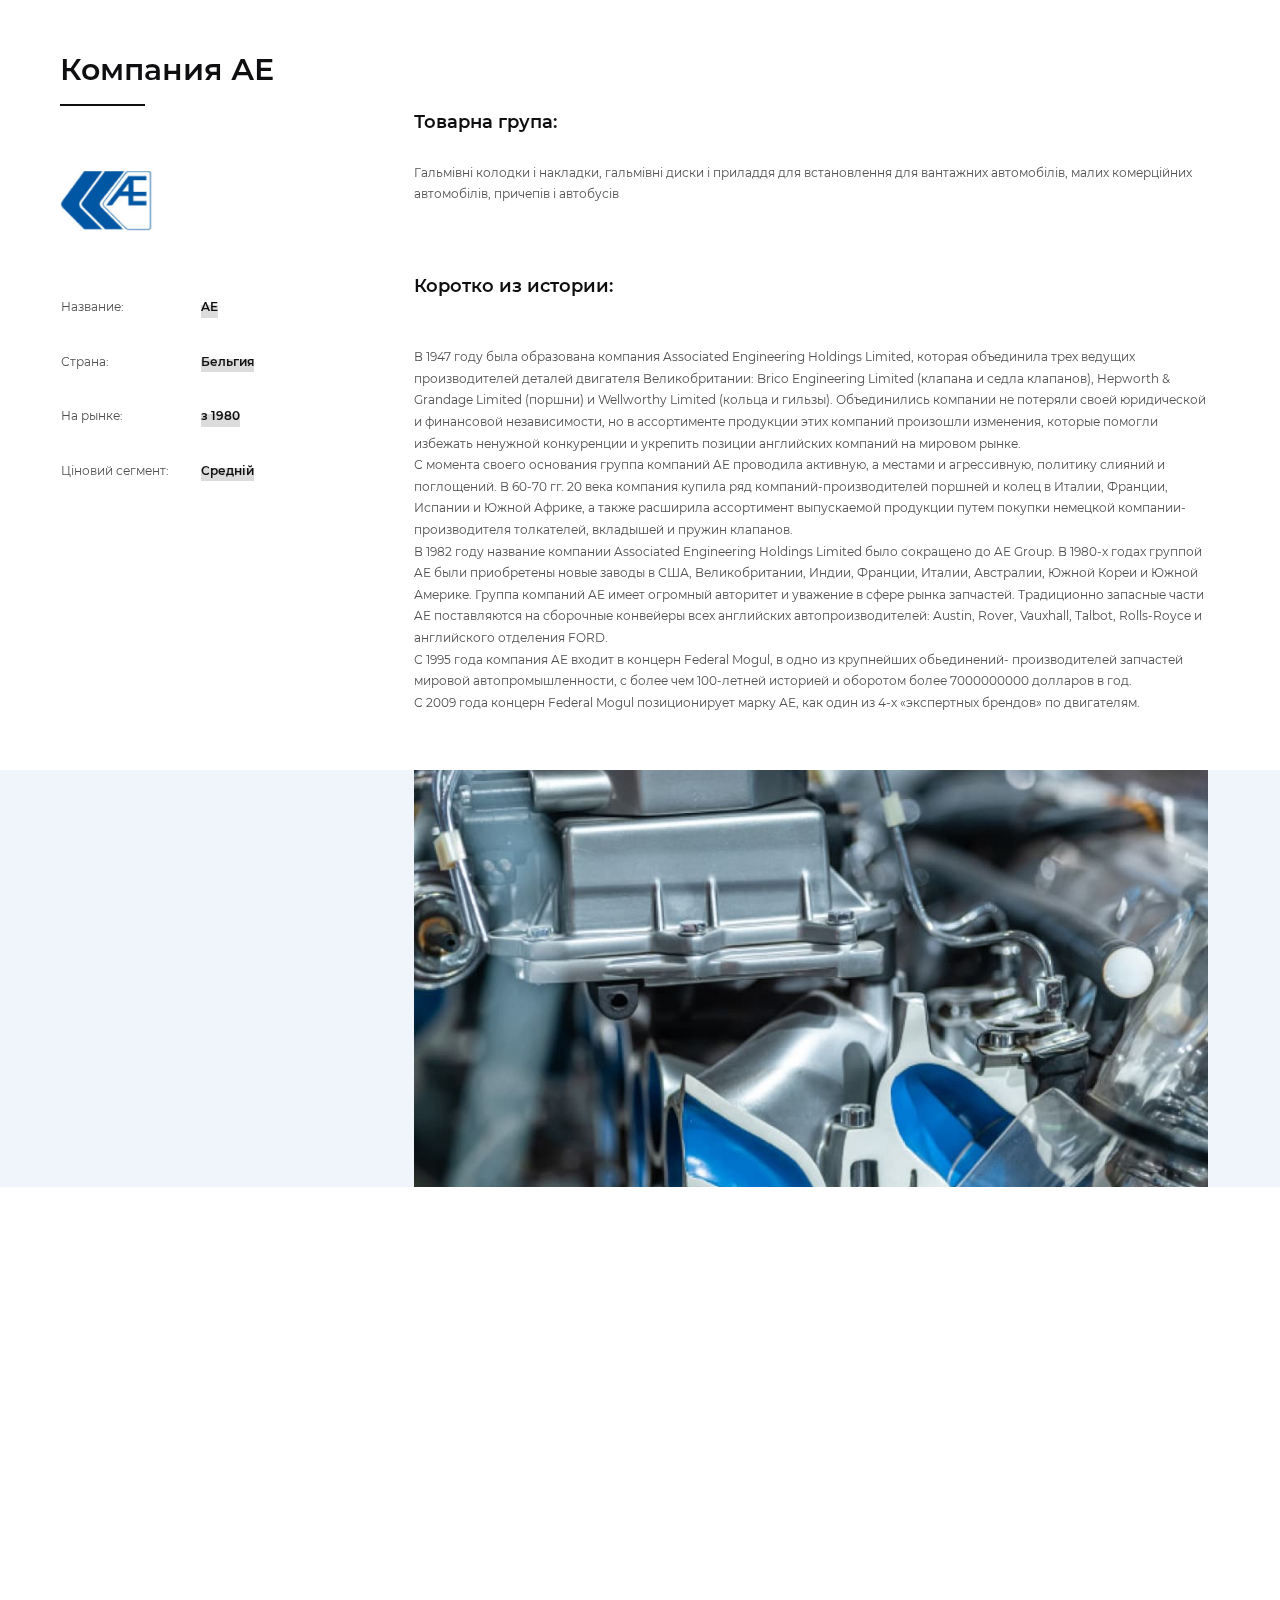
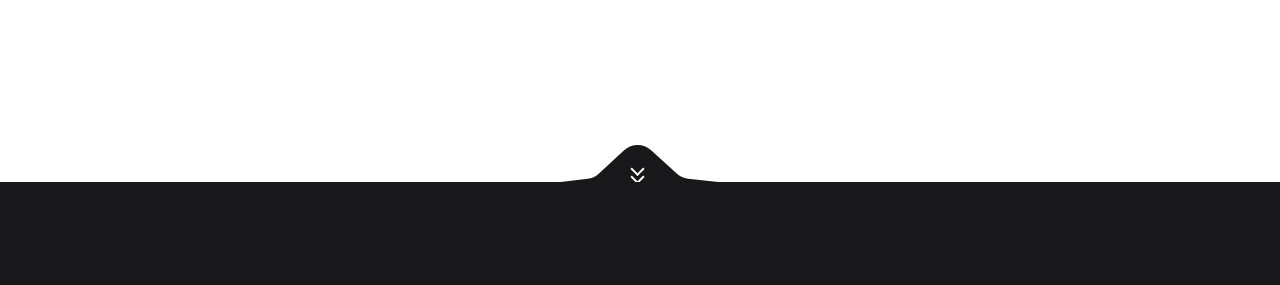
<file: assortment.html>
<!doctype html><html lang="ru"><head><title>Ассортимент</title><meta name="viewport" content="width=device-width,initial-scale=1"><meta http-equiv="X-UA-Compatible" content="ie=edge"><meta charset="UTF-8"><meta name="msapplication-TileColor" content="#da532c"><meta name="theme-color" content="#ffffff"><link rel="apple-touch-icon" sizes="180x180" href="favicons/apple-touch-icon.png"><link rel="icon" type="image/png" sizes="32x32" href="favicons/favicon-32x32.png"><link rel="icon" type="image/png" sizes="16x16" href="favicons/favicon-16x16.png"><link rel="manifest" href="favicons/site.webmanifest"><link rel="mask-icon" href="favicons/safari-pinned-tab.svg" color="#5bbad5"><link rel="stylesheet" href="css/style.min.css"><link rel="preload" href="fonts/Montserrat-Bold.woff2" as="font"><link rel="preload" href="fonts/Montserrat-Regular.woff2" as="font"><link rel="preload" href="fonts/Montserrat-Medium.woff2" as="font"><link rel="preload" href="fonts/Montserrat-SemiBold.woff2" as="font"><link rel="preload" href="fonts/Montserrat-SemiBoldItalic.woff2" as="font"></head><body class="main-body"><header class="header" id="header"><div class="header__container"><div class="header__logo-box"><p class="header__logo"><img src="img/svg/header/logo.svg" alt="ProfiParts" class="header__image" width="303"></p></div><nav class="header__nav"><ul class="header__list"><li class="header__item"><a href="index.html#promo" class="header__link">Главная</a></li><li class="header__item"><a href="index.html#services" class="header__link">Сервис</a></li><li class="header__item"><a href="index.html#contacts" class="header__link">Контакты</a></li><li class="header__item"><a href="index.html#range" class="header__link">Ассортимент</a></li><li class="header__item"><a href="index.html#benefits" class="header__link">О нас</a></li><li class="header__item"><a href="index.html#news" class="header__link">Новости и акции</a></li></ul><div class="header__inner"><a href="#" class="header__shop"><svg class="header__icon header__icon--basket" width="20" height="20"><use xlink:href="#icon-basket"></use></svg> Интернет-магазин </a><a href="#" class="header__vacancies">Вакансии</a></div></nav><div class="header__main-link-box"><a href="#" class="button header__main-link"><svg class="header__icon header__icon--phone" width="16" height="16"><use xlink:href="#icon-phone"></use></svg> Связаться с нами</a></div><div class="header__button-box"><button class="header__button"><span class="visually-hidden">Меню</span></button></div></div></header><main class="main main--assortment"><section class="container main__assortment assortment"><h1 data-aos="fade" id="assortment__title" class="subtitle assortment__title">Компания АЕ</h1><div data-aos="fade" class="assortment__box"><table class="assortment__table"><caption class="assortment__caption"><img src="img/main/assortment/logo.png" alt="Компания АЕ" class="assortment__logo"></caption><tbody class="assortment__tbody"><tr class="assortment__row"><td class="assortment__cell">Название:</td><td class="assortment__cell assortment__cell--name"><span class="assortment__line">AE</span></td></tr><tr class="assortment__row"><td class="assortment__cell">Страна:</td><td class="assortment__cell assortment__cell--name"><span class="assortment__line">Бельгия</span></td></tr><tr class="assortment__row"><td class="assortment__cell">На рынке:</td><td class="assortment__cell assortment__cell--name"><span class="assortment__line">з 1980</span></td></tr><tr class="assortment__row"><td class="assortment__cell">Ціновий сегмент:</td><td class="assortment__cell assortment__cell--name"><span class="assortment__line">Средній</span></td></tr></tbody></table></div><div data-aos="fade" data-aos-delay="500" class="assortment__wrapper"><h4 data-aos="fade" class="assortment__subtitle">Товарна група:</h4><p data-aos="fade" class="assortment__description">Гальмівні колодки і накладки, гальмівні диски і приладдя для встановлення для вантажних автомобілів, малих комерційних автомобілів, причепів і автобусів</p><h4 data-aos="fade" class="assortment__subtitle assortment__subtitle--short">Коротко из истории:</h4><p data-aos="fade" class="assortment__description assortment__description--short">В 1947 году была образована компания Associated Engineering Holdings Limited, которая объединила трех ведущих производителей деталей двигателя Великобритании: Brico Engineering Limited (клапана и седла клапанов), Hepworth & Grandage Limited (поршни) и Wellworthy Limited (кольца и гильзы). Объединились компании не потеряли своей юридической и финансовой независимости, но в ассортименте продукции этих компаний произошли изменения, которые помогли избежать ненужной конкуренции и укрепить позиции английских компаний на мировом рынке.<br>С момента своего основания группа компаний AE проводила активную, а местами и агрессивную, политику слияний и поглощений. В 60-70 гг. 20 века компания купила ряд компаний-производителей поршней и колец в Италии, Франции, Испании и Южной Африке, а также расширила ассортимент выпускаемой продукции путем покупки немецкой компании-производителя толкателей, вкладышей и пружин клапанов.<br>В 1982 году название компании Associated Engineering Holdings Limited было сокращено до AE Group. В 1980-х годах группой AE были приобретены новые заводы в США, Великобритании, Индии, Франции, Италии, Австралии, Южной Кореи и Южной Америке. Группа компаний AE имеет огромный авторитет и уважение в сфере рынка запчастей. Традиционно запасные части AE поставляются на сборочные конвейеры всех английских автопроизводителей: Austin, Rover, Vauxhall, Talbot, Rolls-Royce и английского отделения FORD.<br>С 1995 года компания AE входит в концерн Federal Mogul, в одно из крупнейших обьединений- производителей запчастей мировой автопромышленности, с более чем 100-летней историей и оборотом более 7000000000 долларов в год.<br>С 2009 года концерн Federal Mogul позиционирует марку АЕ, как один из 4-х «экспертных брендов» по ​​двигателям.</p><div data-aos="fade" class="assortment__container"><div class="assortment__gallery"><ul class="assortment__list"><li class="assortment__item"><img src="img/main/assortment/photo-1.jpg" alt="Фото" class="assortment__photo"></li><li class="assortment__item"><img src="img/main/assortment/photo-2.jpg" alt="Фото" class="assortment__photo"></li><li class="assortment__item"><img src="img/main/assortment/photo-3.jpg" alt="Фото" class="assortment__photo"></li></ul><!-- Add Pagination --><p data-aos="fade" class="slider-bullets"></p><!-- Add Arrows --><div data-aos="fade" class="slider-buttons assortment__buttons"><button class="slider-buttons__button slider-buttons__button--prev"><span class="visually-hidden">Назад</span></button> <button class="slider-buttons__button slider-buttons__button--next"><span class="visually-hidden">Вперед</span></button></div></div></div><h4 data-aos="fade" class="assortment__subtitle">Якість:</h4><p data-aos="fade" class="assortment__description">Firestone Industrial Products созданы, чтобы соответствовать самым строгим местным стандартам, во всем мире. Мы разрабатываем и производим каждый продукт, чтобы обеспечить года и тысячи миль безаварийной службы.</p><h4 data-aos="fade" class="assortment__subtitle">Цінності бренду:</h4><p data-aos="fade" class="assortment__description">Firestone Industrial Products позволяют покупать с уверенностью. Никто не имеет более строгие стандарты производства и тестирования, чем мы. На самом деле, пневморессоры AiroGear переживет другие пункты обслуживания на вашей подвеске, такие как втулки, амортизаторы, клапаны уровня пола или регуляторы. Это обязательство, которое мы готовы поддерживать. Мы располагаем не только лучшую гарантию в отрасли, мы также имеем гарантию низкой цены в промышленности. Теперь вот надежность, на которую можно рассчитывать.</p></div></section><div class="moving-box"><a href="#assortment__title" class="moving moving--up scroll" role="button"><span class="visually-hidden">Вниз</span></a></div></main><footer class="footer"><div data-aos="fade" class="footer__animation-box"><div class="container footer__container"><p class="footer__copyright">ProfiParts 2020. Все права защищены.</p></div></div></footer><!--JS--><script src="js/plugins/swiper.js"></script><script src="js/plugins/aos.js"></script><script src="js/script.js"></script></body></html>
</file>
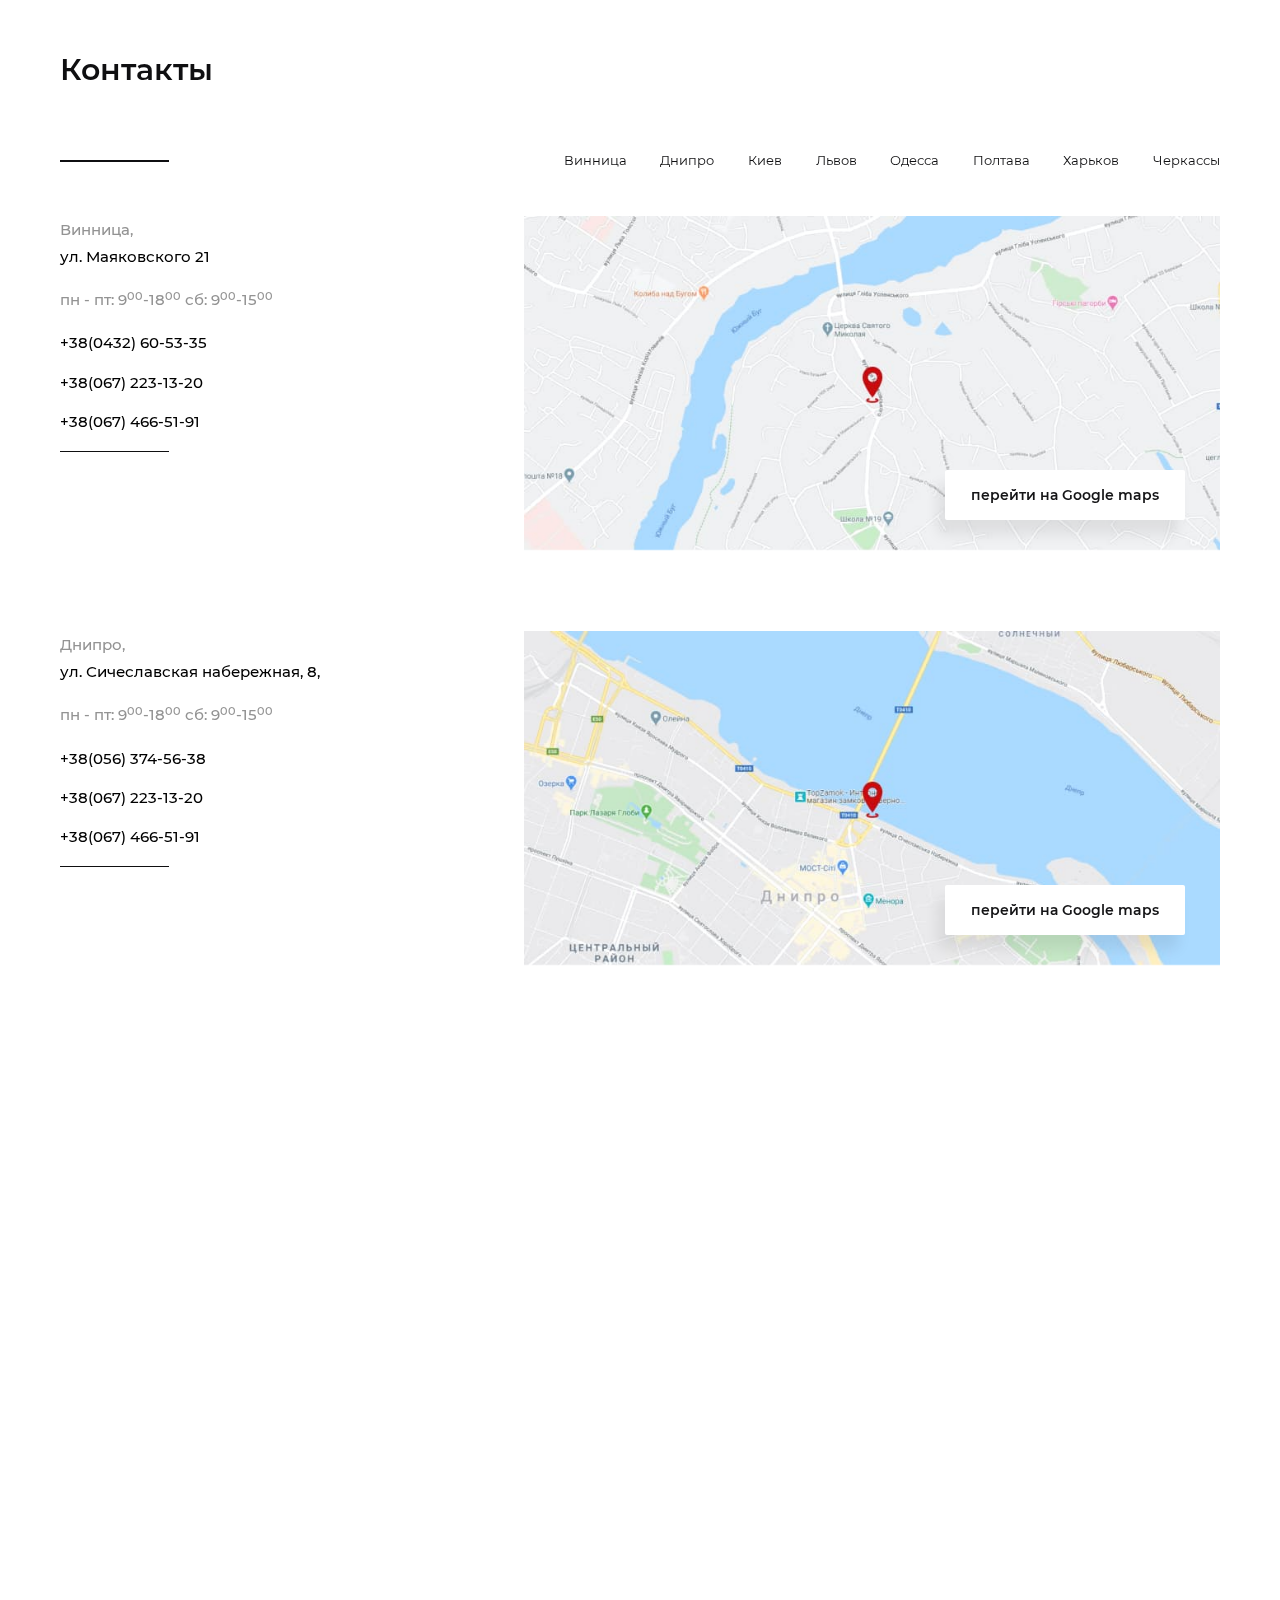
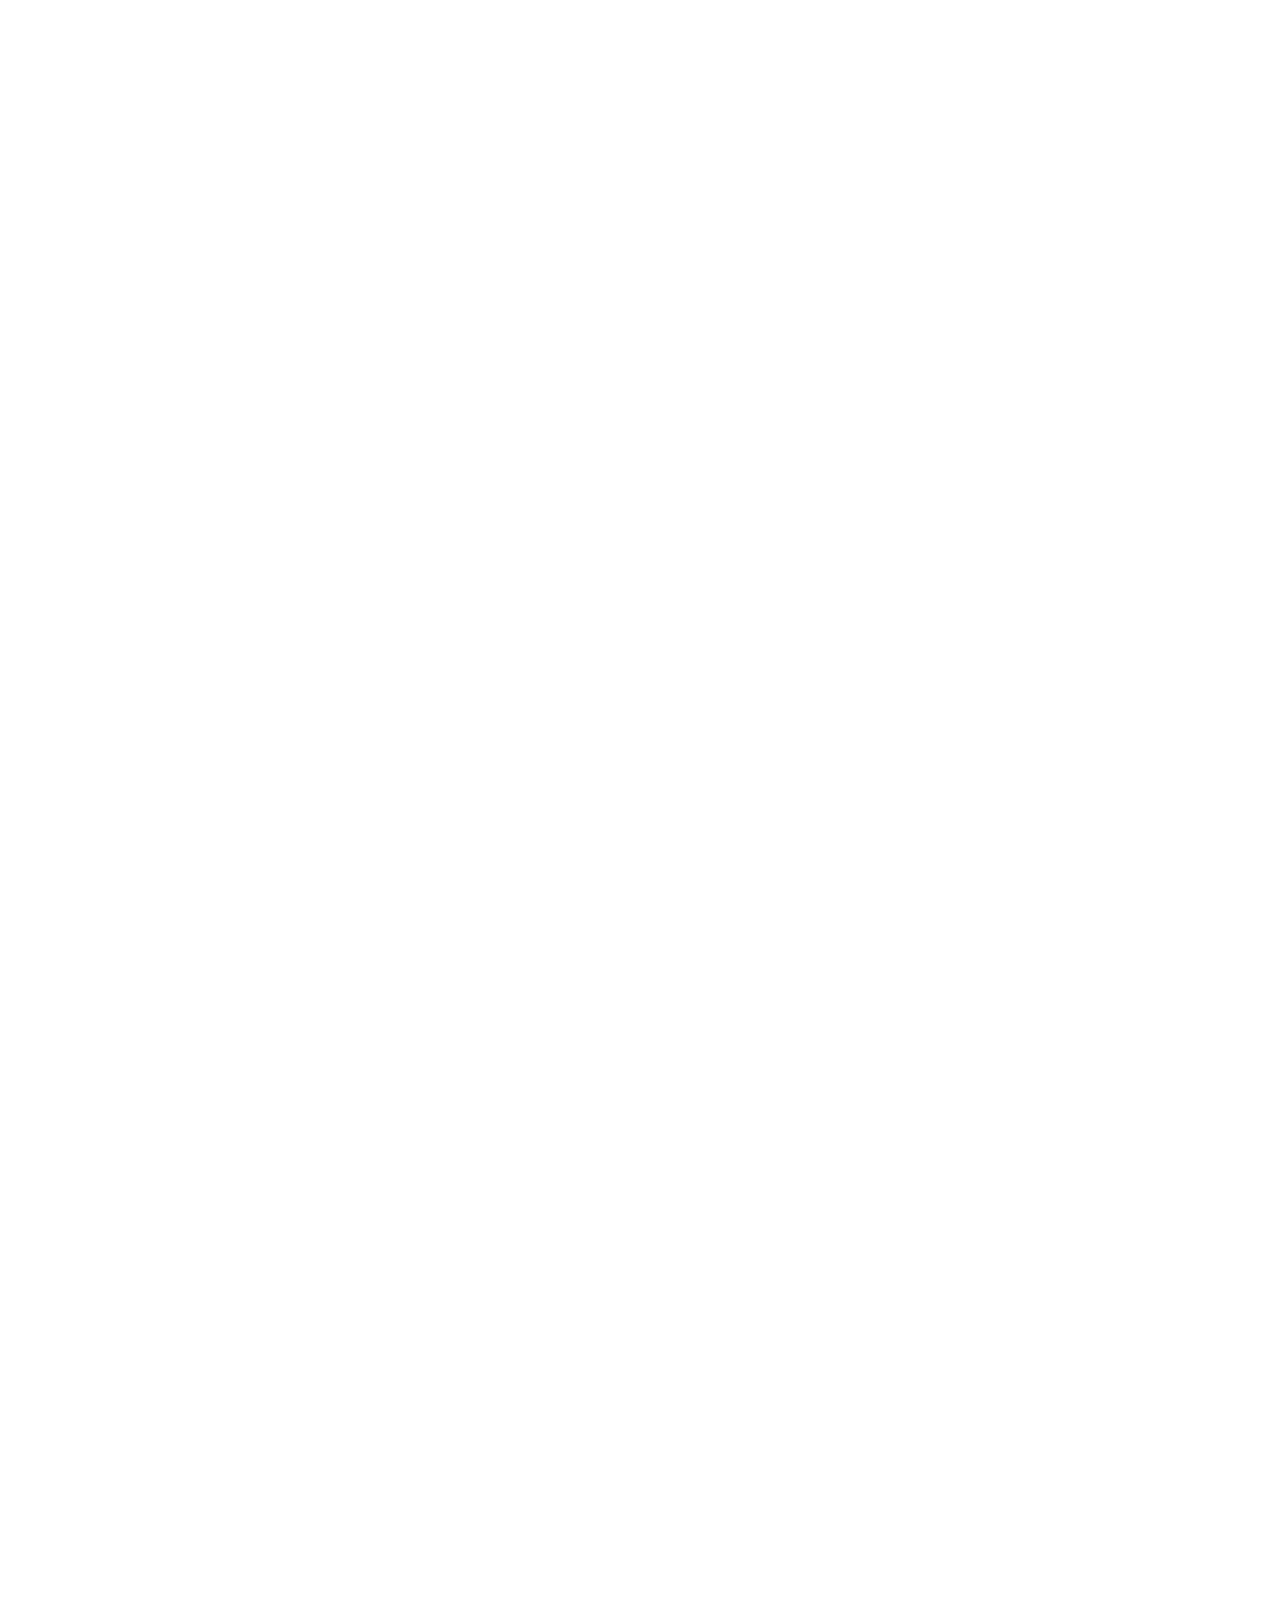
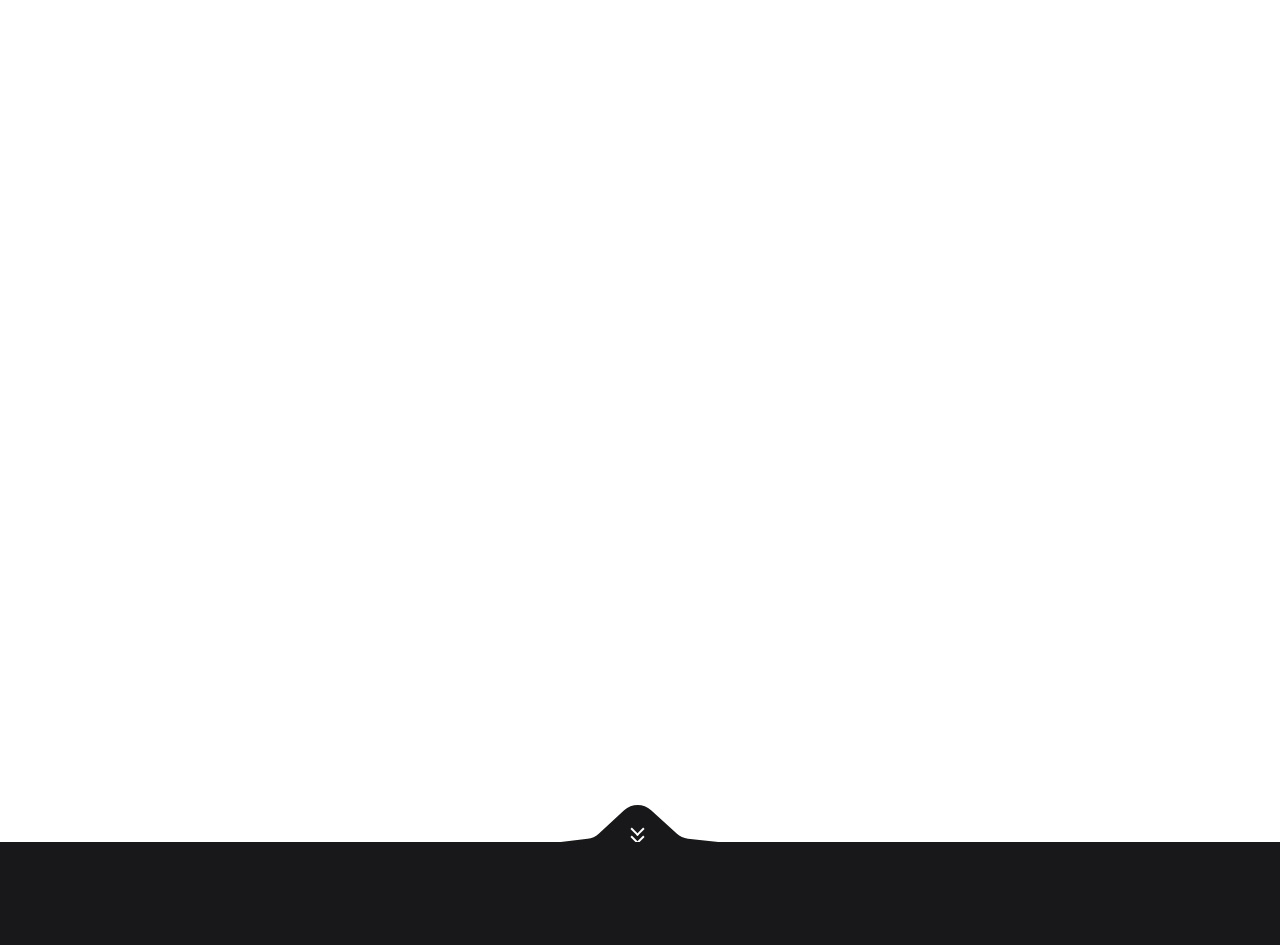
<file: main-contacts.html>
<!doctype html><html lang="ru"><head><title>Контакты</title><meta name="viewport" content="width=device-width,initial-scale=1"><meta http-equiv="X-UA-Compatible" content="ie=edge"><meta charset="UTF-8"><meta name="msapplication-TileColor" content="#da532c"><meta name="theme-color" content="#ffffff"><link rel="apple-touch-icon" sizes="180x180" href="favicons/apple-touch-icon.png"><link rel="icon" type="image/png" sizes="32x32" href="favicons/favicon-32x32.png"><link rel="icon" type="image/png" sizes="16x16" href="favicons/favicon-16x16.png"><link rel="manifest" href="favicons/site.webmanifest"><link rel="mask-icon" href="favicons/safari-pinned-tab.svg" color="#5bbad5"><link rel="stylesheet" href="css/style.min.css"><link rel="preload" href="fonts/Montserrat-Bold.woff2" as="font"><link rel="preload" href="fonts/Montserrat-Regular.woff2" as="font"><link rel="preload" href="fonts/Montserrat-Medium.woff2" as="font"><link rel="preload" href="fonts/Montserrat-SemiBold.woff2" as="font"><link rel="preload" href="fonts/Montserrat-SemiBoldItalic.woff2" as="font"></head><body class="main-body"><header class="header" id="header"><div class="header__container"><div class="header__logo-box"><p class="header__logo"><img src="img/svg/header/logo.svg" alt="ProfiParts" class="header__image" width="303"></p></div><nav class="header__nav"><ul class="header__list"><li class="header__item"><a href="index.html#promo" class="header__link">Главная</a></li><li class="header__item"><a href="index.html#services" class="header__link">Сервис</a></li><li class="header__item"><a href="index.html#contacts" class="header__link">Контакты</a></li><li class="header__item"><a href="index.html#range" class="header__link">Ассортимент</a></li><li class="header__item"><a href="index.html#benefits" class="header__link">О нас</a></li><li class="header__item"><a href="index.html#news" class="header__link">Новости и акции</a></li></ul><div class="header__inner"><a href="#" class="header__shop"><svg class="header__icon header__icon--basket" width="20" height="20"><use xlink:href="#icon-basket"></use></svg> Интернет-магазин </a><a href="#" class="header__vacancies">Вакансии</a></div></nav><div class="header__main-link-box"><a href="#" class="button header__main-link"><svg class="header__icon header__icon--phone" width="16" height="16"><use xlink:href="#icon-phone"></use></svg> Связаться с нами</a></div><div class="header__button-box"><button class="header__button"><span class="visually-hidden">Меню</span></button></div></div></header><h1 id="title" data-aos="fade" class="container subtitle main-title">Контакты</h1><ul id="nav-list" class="contacts-nav"><li data-aos="fade-right" data-aos-delay="350" class="contacts-nav__item"><a href="#vinnytsia" class="contacts-nav__link scroll">Винница</a></li><li data-aos="fade-right" data-aos-delay="300" class="contacts-nav__item"><a href="#dnipro" class="contacts-nav__link scroll">Днипро</a></li><li data-aos="fade-right" data-aos-delay="250" class="contacts-nav__item"><a href="#kyiv" class="contacts-nav__link scroll">Киев</a></li><li data-aos="fade-right" data-aos-delay="200" class="contacts-nav__item"><a href="#lviv" class="contacts-nav__link scroll">Львов</a></li><li data-aos="fade-right" data-aos-delay="150" class="contacts-nav__item"><a href="#odessa" class="contacts-nav__link scroll">Одесса</a></li><li data-aos="fade-right" data-aos-delay="100" class="contacts-nav__item"><a href="#poltava" class="contacts-nav__link scroll">Полтава</a></li><li data-aos="fade-right" data-aos-delay="50" class="contacts-nav__item"><a href="#kharkiv" class="contacts-nav__link scroll">Харьков</a></li><li data-aos="fade-right" class="contacts-nav__item"><a href="#cherkasy" class="contacts-nav__link scroll">Черкассы</a></li></ul><main class="main main--contacts"><section class="container main__main-contacts main-contacts"><h2 class="visually-hidden">Список координат</h2><ul class="main-contacts__list"><li id="vinnytsia" class="main-contacts__item"><div data-aos="fade" class="main-contacts__inner"><p class="main-contacts__city">Винница,</p><p class="main-contacts__street">ул. Маяковского 21</p><p class="main-contacts__time">пн - пт: 9<sup>00</sup>-18<sup>00</sup> сб: 9<sup>00</sup>-15<sup>00</sup></p><a href="tel:380432605335" class="main-contacts__tel">+38(0432) 60-53-35</a> <a href="tel:380672231320" class="main-contacts__tel">+38(067) 223-13-20</a> <a href="tel:380674665191" class="main-contacts__tel">+38(067) 466-51-91</a></div><div data-aos="fade" data-aos-delay="500" class="main-contacts__map-box main-contacts__map-box--vinnitsya"><iframe src="https://www.google.com/maps/embed?pb=!1m18!1m12!1m3!1d2605.761144807413!2d28.470039715863223!3d49.22405678284356!2m3!1f0!2f0!3f0!3m2!1i1024!2i768!4f13.1!3m3!1m2!1s0x472d5b766848fde3%3A0x50995a8516f445d0!2z0YPQuy4g0JzQsNGP0LrQvtCy0YHQutC-0LPQviwgMjEsINCS0LjQvdC90LjRhtCwLCDQktC40L3QvdC40YbQutCw0Y8g0L7QsdC70LDRgdGC0YwsIDIxMDAw!5e0!3m2!1sru!2sua!4v1598518685480!5m2!1sru!2sua" style="border: 0;" aria-hidden="false" tabindex="0" allowfullscreen="" class="main-contacts__map"></iframe><a href="https://goo.gl/maps/vMReUy1zZejtYfed9" class="button main-contacts__map-link" target="_blank">перейти на Google maps</a></div></li><li id="dnipro" class="main-contacts__item"><div data-aos="fade" class="main-contacts__inner"><p class="main-contacts__city">Днипро,</p><p class="main-contacts__street">ул. Сичеславcкая набережная, 8,</p><p class="main-contacts__time">пн - пт: 9<sup>00</sup>-18<sup>00</sup> сб: 9<sup>00</sup>-15<sup>00</sup></p><a href="tel:380563745638" class="main-contacts__tel">+38(056) 374-56-38</a> <a href="tel:380672231320" class="main-contacts__tel">+38(067) 223-13-20</a> <a href="tel:380674665191" class="main-contacts__tel">+38(067) 466-51-91</a></div><div data-aos="fade" data-aos-delay="500" class="main-contacts__map-box main-contacts__map-box--dnipro"><iframe src="https://www.google.com/maps/embed?pb=!1m18!1m12!1m3!1d2645.275678615916!2d35.05142531584321!3d48.470425535898386!2m3!1f0!2f0!3f0!3m2!1i1024!2i768!4f13.1!3m3!1m2!1s0x40dbe2ea1cf00ea5%3A0x4f4defbf031e8a78!2z0YPQuy4g0KHQuNGH0LXRgdC70LDQstGB0LrQsNGPINC90LDQsdC10YDQtdC20L3QsNGP!5e0!3m2!1sru!2sua!4v1598519148459!5m2!1sru!2sua" style="border: 0;" aria-hidden="false" allowfullscreen="" tabindex="0" class="main-contacts__map"></iframe><a href="https://goo.gl/maps/xa6bfdbpCaWWjuvP8" class="button main-contacts__map-link" target="_blank">перейти на Google maps</a></div></li><li id="kyiv" class="main-contacts__item"><div data-aos="fade" class="main-contacts__inner"><p class="main-contacts__city">Киев,</p><p class="main-contacts__street">ул. Автопарковая, 7,</p><p class="main-contacts__time">пн - пт: 9<sup>00</sup>-18<sup>00</sup> сб: 9<sup>00</sup>-15<sup>00</sup></p><a href="tel:380674875756" class="main-contacts__tel">+38(067) 487-57-56</a> <a href="tel:380444920421" class="main-contacts__tel">+38(044) 492-04-21</a> <a href="tel:380444920422" class="main-contacts__tel">+38(044) 492-04-22</a></div><div data-aos="fade" data-aos-delay="500" class="main-contacts__map-box main-contacts__map-box--kyiv"><iframe src="https://www.google.com/maps/embed?pb=!1m18!1m12!1m3!1d2543.5014538821083!2d30.68187301589453!3d50.39449159927619!2m3!1f0!2f0!3f0!3m2!1i1024!2i768!4f13.1!3m3!1m2!1s0x40d4c4628f1e33d9%3A0x3544f5ba503e1376!2z0YPQuy4g0JDQstGC0L7Qv9Cw0YDQutC-0LLQsNGPLCA3LCDQmtC40LXQsiwgMDIwMDA!5e0!3m2!1sru!2sua!4v1598519312926!5m2!1sru!2sua" style="border: 0;" aria-hidden="false" tabindex="0" allowfullscreen="" class="main-contacts__map"></iframe><a href="https://goo.gl/maps/kc1Pz63oNQjE2YUf6" class="button main-contacts__map-link" target="_blank">перейти на Google maps</a></div></li><li class="main-contacts__item"><div data-aos="fade" class="main-contacts__inner"><p class="main-contacts__city">Киев,</p><p class="main-contacts__street">пр-кт. Победы, 121Д,</p><p class="main-contacts__time">пн - пт: 9<sup>00</sup>-18<sup>00</sup> сб: 9<sup>00</sup>-15<sup>00</sup></p><a href="tel:380444687047" class="main-contacts__tel">+38(044) 468-70-47</a> <a href="tel:380444685108" class="main-contacts__tel">+38(044) 468-51-08</a> <a href="tel:380444685301" class="main-contacts__tel">+38(044) 468-53-01</a></div><div data-aos="fade" data-aos-delay="500" class="main-contacts__map-box main-contacts__map-box--kyiv-2"><iframe src="https://www.google.com/maps/embed?pb=!1m18!1m12!1m3!1d2540.3131186341775!2d30.360225015896194!3d50.45389369499763!2m3!1f0!2f0!3f0!3m2!1i1024!2i768!4f13.1!3m3!1m2!1s0x40d4cc9a9bd2b405%3A0x1cff16c1f20dd26!2z0L_RgNC-0YHQvy4g0J_QvtCx0LXQtNGLLCAxMjEsINCa0LjQtdCyLCAwMjAwMA!5e0!3m2!1sru!2sua!4v1598519540317!5m2!1sru!2sua" style="border: 0;" aria-hidden="false" tabindex="0" allowfullscreen="" class="main-contacts__map"></iframe><a href="https://goo.gl/maps/q1E1jeiNdoBGGwfZA" class="button main-contacts__map-link" target="_blank">перейти на Google maps</a></div></li><li id="lviv" class="main-contacts__item"><div data-aos="fade" class="main-contacts__inner"><p class="main-contacts__city">Львов,</p><p class="main-contacts__street">ул. Промышленная, 50А,</p><p class="main-contacts__time">пн - пт: 9<sup>00</sup>-18<sup>00</sup> сб: 9<sup>00</sup>-15<sup>00</sup></p><a href="tel:380322422452" class="main-contacts__tel">+38(032) 242-24-52</a> <a href="tel:380673665584" class="main-contacts__tel">+38(067) 366-55-84</a> <a href="tel:380674875707" class="main-contacts__tel">+38(067) 487-57-07</a></div><div data-aos="fade" data-aos-delay="500" class="main-contacts__map-box main-contacts__map-box--lviv"><iframe src="https://www.google.com/maps/embed?pb=!1m18!1m12!1m3!1d2571.955021632292!2d24.041876615880135!3d49.86208953746356!2m3!1f0!2f0!3f0!3m2!1i1024!2i768!4f13.1!3m3!1m2!1s0x473add02eb0de1dd%3A0x9971f05145fbbad3!2z0YPQuy4g0J_RgNC-0LzRi9GB0LvQvtCy0LAsIDUwLCDQm9GM0LLQvtCyLCDQm9GM0LLQvtCy0YHQutCw0Y8g0L7QsdC70LDRgdGC0YwsIDc5MDAw!5e0!3m2!1sru!2sua!4v1598519823119!5m2!1sru!2sua" style="border: 0;" allowfullscreen="" aria-hidden="false" tabindex="0" class="main-contacts__map"></iframe><a href="https://goo.gl/maps/Dj2yzrvD2JVsqBMU7" class="button main-contacts__map-link" target="_blank">перейти на Google maps</a></div></li><li id="odessa" class="main-contacts__item"><div data-aos="fade" class="main-contacts__inner"><p class="main-contacts__city">Одесса,</p><p class="main-contacts__street">ул. Столбовая, 28,</p><p class="main-contacts__time">пн - пт: 9<sup>00</sup>-18<sup>00</sup> сб: 9<sup>00</sup>-15<sup>00</sup></p><a href="tel:380487378233" class="main-contacts__tel">+38(048) 737-82-33</a> <a href="tel:380487378237" class="main-contacts__tel">+38(048) 737-82-37</a> <a href="tel:380673635424" class="main-contacts__tel">+38(067) 363-54-24</a></div><div data-aos="fade" data-aos-delay="500" class="main-contacts__map-box main-contacts__map-box--odessa"><iframe src="https://www.google.com/maps/embed?pb=!1m18!1m12!1m3!1d2747.9415024150585!2d30.67073931579191!3d46.4696666738097!2m3!1f0!2f0!3f0!3m2!1i1024!2i768!4f13.1!3m3!1m2!1s0x40c6320905d34b4f%3A0x5e90156479048bb2!2z0KHRgtC-0LvQsdC-0LLQsNGPINGD0LsuLCAyOCwg0J7QtNC10YHRgdCwLCDQntC00LXRgdGB0LrQsNGPINC-0LHQu9Cw0YHRgtGMLCA2NTAwMA!5e0!3m2!1sru!2sua!4v1598520143902!5m2!1sru!2sua" style="border: 0;" allowfullscreen="" aria-hidden="false" tabindex="0" class="main-contacts__map"></iframe><a href="https://goo.gl/maps/q1E1jeiNdoBGGwfZA" class="button main-contacts__map-link" target="_blank">перейти на Google maps</a></div></li><li id="poltava" class="main-contacts__item"><div data-aos="fade" class="main-contacts__inner"><p class="main-contacts__city">Полтава,</p><p class="main-contacts__street">ул. Европейская, 146Д,</p><p class="main-contacts__time">пн - пт: 9<sup>00</sup>-18<sup>00</sup> сб: 9<sup>00</sup>-15<sup>00</sup></p><a href="tel:380532626364" class="main-contacts__tel">+38(0532) 62-63-64</a> <a href="tel:380674454622" class="main-contacts__tel">+38(067) 445-46-22</a> <a href="tel:380673641942" class="main-contacts__tel">+38(067) 364-19-42</a></div><div data-aos="fade" data-aos-delay="500" class="main-contacts__map-box main-contacts__map-box--poltava"><iframe src="https://www.google.com/maps/embed?pb=!1m18!1m12!1m3!1d2588.0657550327605!2d34.52069821587207!3d49.558782459088825!2m3!1f0!2f0!3f0!3m2!1i1024!2i768!4f13.1!3m3!1m2!1s0x40d82f18b256cbf5%3A0x47e9b6ac4a08f42a!2z0YPQuy4g0JXQstGA0L7Qv9C10LnRgdC60LDRjywgMTQ20JEsINCf0L7Qu9GC0LDQstCwLCDQn9C-0LvRgtCw0LLRgdC60LDRjyDQvtCx0LvQsNGB0YLRjCwgMzYwMDA!5e0!3m2!1sru!2sua!4v1598520191947!5m2!1sru!2sua" style="border: 0;" allowfullscreen="" aria-hidden="false" tabindex="0" class="main-contacts__map"></iframe><a href="https://goo.gl/maps/BWcoCdj68WyLSdDfA" class="button main-contacts__map-link" target="_blank">перейти на Google maps</a></div></li><li id="kharkiv" class="main-contacts__item"><div data-aos="fade" class="main-contacts__inner"><p class="main-contacts__city">Харьков,</p><p class="main-contacts__street">ул. Мерефянское ш., 9a,</p><p class="main-contacts__time">пн - пт: 9<sup>00</sup>-18<sup>00</sup> сб: 9<sup>00</sup>-15<sup>00</sup></p><a href="tel:380577601881" class="main-contacts__tel">+38(057) 760-18-81</a> <a href="tel:380504249403" class="main-contacts__tel">+38(050) 424-94-03</a> <a href="tel:380674638393" class="main-contacts__tel">+38(067) 463-83-93</a></div><div data-aos="fade" data-aos-delay="500" class="main-contacts__map-box main-contacts__map-box--kharkiv"><iframe src="https://www.google.com/maps/embed?pb=!1m18!1m12!1m3!1d2568.7972528178107!2d36.264402515881706!3d49.9213801332253!2m3!1f0!2f0!3f0!3m2!1i1024!2i768!4f13.1!3m3!1m2!1s0x4127752b43fd2a2b%3A0xddffdd4618e60efe!2z0JzQtdGA0LXRhNGP0L3RgdC60L7QtSDRiC4sIDlhLCDQpdCw0YDRjNC60L7Qsiwg0KXQsNGA0YzQutC-0LLRgdC60LDRjyDQvtCx0LvQsNGB0YLRjCwgNjEwMDA!5e0!3m2!1sru!2sua!4v1598520273814!5m2!1sru!2sua" style="border: 0;" allowfullscreen="" aria-hidden="false" tabindex="0" class="main-contacts__map"></iframe><a href="https://goo.gl/maps/inYaQm2hpAVczRuS9" class="button main-contacts__map-link" target="_blank">перейти на Google maps</a></div></li><li id="cherkasy" class="main-contacts__item"><div data-aos="fade" class="main-contacts__inner"><p class="main-contacts__city">Черкассы,</p><p class="main-contacts__street">ул. 30 лет Победы, 70,</p><p class="main-contacts__time">пн - пт: 9<sup>00</sup>-18<sup>00</sup> сб: 9<sup>00</sup>-15<sup>00</sup></p><a href="tel:380472599870" class="main-contacts__tel">+38(0472) 59-98-70</a> <a href="tel:380675017271" class="main-contacts__tel">+38 (067) 501-72-71</a> <a href="tel:380678255567" class="main-contacts__tel">+38(067) 825-55-67</a></div><div data-aos="fade" data-aos-delay="500" class="main-contacts__map-box main-contacts__map-box--cherkasy"><iframe src="https://www.google.com/maps/embed?pb=!1m18!1m12!1m3!1d2594.6982547265256!2d31.99602831586875!3d49.433518467992116!2m3!1f0!2f0!3f0!3m2!1i1024!2i768!4f13.1!3m3!1m2!1s0x40d14c40a11c30b5%3A0x4b13d7a044eceffe!2z0KHQv9C-0YDRgtC40LLQvdGL0Lkg0LrQu9GD0LEgItCi0L7QvdGD0YEi!5e0!3m2!1sru!2sua!4v1598520328335!5m2!1sru!2sua" style="border: 0;" allowfullscreen="" aria-hidden="false" tabindex="0" class="main-contacts__map"></iframe><a href="https://g.page/tonus_ck?share" class="button main-contacts__map-link" target="_blank">перейти на Google maps</a></div></li></ul></section><div class="moving-box"><a href="#title" class="moving moving--up scroll" role="button"><span class="visually-hidden">Вверх</span></a></div></main><footer class="footer"><div data-aos="fade" class="footer__animation-box"><div class="container footer__container"><p class="footer__copyright">ProfiParts 2020. Все права защищены.</p></div></div></footer><!--JS--><script src="js/plugins/swiper.js"></script><script src="js/plugins/aos.js"></script><script src="js/script.js"></script></body></html>
</file>
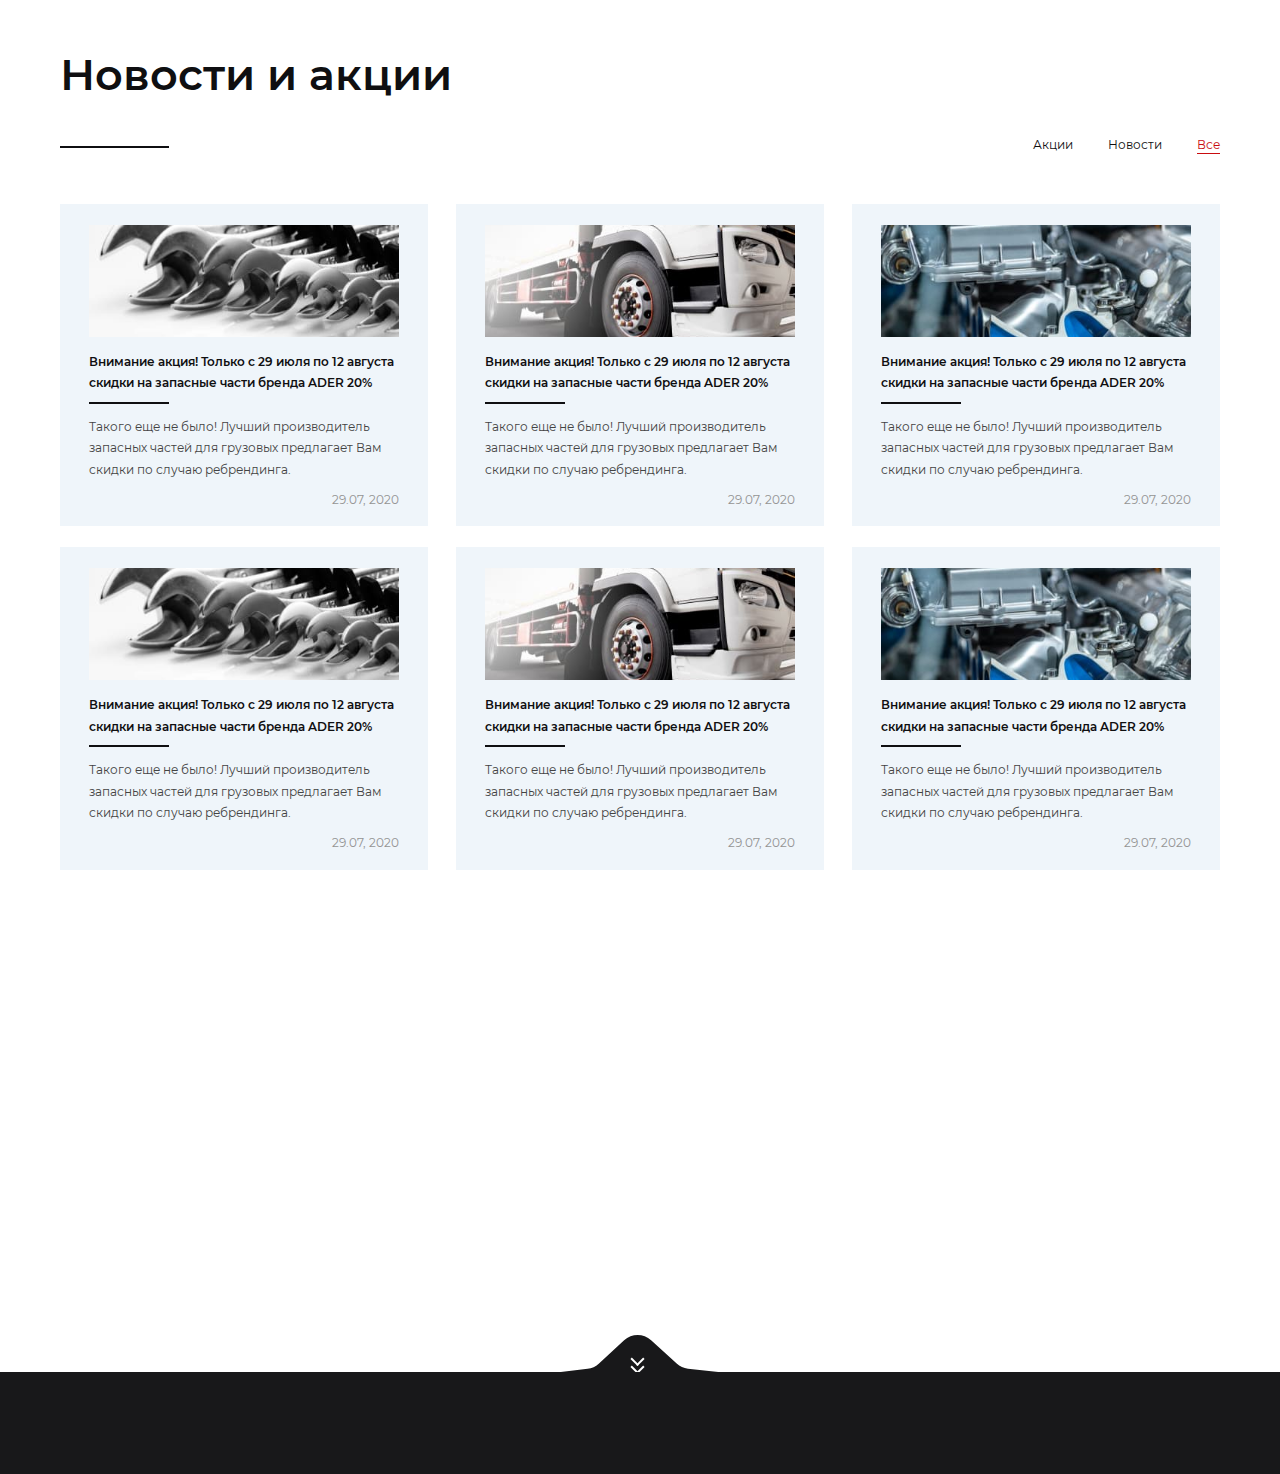
<file: news.html>
<!doctype html><html lang="ru"><head><title>Новости</title><meta name="viewport" content="width=device-width,initial-scale=1"><meta http-equiv="X-UA-Compatible" content="ie=edge"><meta charset="UTF-8"><meta name="msapplication-TileColor" content="#da532c"><meta name="theme-color" content="#ffffff"><link rel="apple-touch-icon" sizes="180x180" href="favicons/apple-touch-icon.png"><link rel="icon" type="image/png" sizes="32x32" href="favicons/favicon-32x32.png"><link rel="icon" type="image/png" sizes="16x16" href="favicons/favicon-16x16.png"><link rel="manifest" href="favicons/site.webmanifest"><link rel="mask-icon" href="favicons/safari-pinned-tab.svg" color="#5bbad5"><link rel="stylesheet" href="css/style.min.css"><link rel="preload" href="fonts/Montserrat-Bold.woff2" as="font"><link rel="preload" href="fonts/Montserrat-Regular.woff2" as="font"><link rel="preload" href="fonts/Montserrat-Medium.woff2" as="font"><link rel="preload" href="fonts/Montserrat-SemiBold.woff2" as="font"><link rel="preload" href="fonts/Montserrat-SemiBoldItalic.woff2" as="font"></head><body class="main-body"><header class="header" id="header"><div class="header__container"><div class="header__logo-box"><p class="header__logo"><img src="img/svg/header/logo.svg" alt="ProfiParts" class="header__image" width="303"></p></div><nav class="header__nav"><ul class="header__list"><li class="header__item"><a href="index.html#promo" class="header__link">Главная</a></li><li class="header__item"><a href="index.html#services" class="header__link">Сервис</a></li><li class="header__item"><a href="index.html#contacts" class="header__link">Контакты</a></li><li class="header__item"><a href="index.html#range" class="header__link">Ассортимент</a></li><li class="header__item"><a href="index.html#benefits" class="header__link">О нас</a></li><li class="header__item"><a href="index.html#news" class="header__link">Новости и акции</a></li></ul><div class="header__inner"><a href="#" class="header__shop"><svg class="header__icon header__icon--basket" width="20" height="20"><use xlink:href="#icon-basket"></use></svg> Интернет-магазин </a><a href="#" class="header__vacancies">Вакансии</a></div></nav><div class="header__main-link-box"><a href="#" class="button header__main-link"><svg class="header__icon header__icon--phone" width="16" height="16"><use xlink:href="#icon-phone"></use></svg> Связаться с нами</a></div><div class="header__button-box"><button class="header__button"><span class="visually-hidden">Меню</span></button></div></div></header><main class="main main--news no-swiper"><article id="news" class="container main__news news news--main"><h1 id="news__main-title" class="news__main-title">Новости и акции</h1><ul class="news__nav-list"><li class="news__nav-item"><a href="#" class="news__nav-link">Акции</a></li><li class="news__nav-item"><a href="#" class="news__nav-link">Новости</a></li><li class="news__nav-item"><a class="news__nav-link news__nav-link--active">Все</a></li></ul><ul class="news__list news__list--main"><li data-aos="fade" data-aos-delay="250" class="news__item news__item--main"><div class="news__photo"><img src="img/main/news/photo-1.jpg" alt="Фото" class="news__image"></div><h4 class="news__subtitle">Внимание акция! Только с 29 июля по 12 августа скидки на запасные части бренда ADER 20%</h4><p class="news__slide-description">Такого еще не было! Лучший производитель запасных частей для грузовых предлагает Вам скидки по случаю ребрендинга.</p><time class="news__time" datetime="2020-07-29">29.07, 2020</time></li><li data-aos="fade" data-aos-delay="500" class="news__item news__item--main"><div class="news__photo"><img src="img/main/news/photo-2.jpg" alt="Фото" class="news__image"></div><h4 class="news__subtitle">Внимание акция! Только с 29 июля по 12 августа скидки на запасные части бренда ADER 20%</h4><p class="news__slide-description">Такого еще не было! Лучший производитель запасных частей для грузовых предлагает Вам скидки по случаю ребрендинга.</p><time class="news__time" datetime="2020-07-29">29.07, 2020</time></li><li data-aos="fade" data-aos-delay="750" class="news__item news__item--main"><div class="news__photo"><img src="img/main/news/photo-3.jpg" alt="Фото" class="news__image"></div><h4 class="news__subtitle">Внимание акция! Только с 29 июля по 12 августа скидки на запасные части бренда ADER 20%</h4><p class="news__slide-description">Такого еще не было! Лучший производитель запасных частей для грузовых предлагает Вам скидки по случаю ребрендинга.</p><time class="news__time" datetime="2020-07-29">29.07, 2020</time></li><li data-aos="fade" data-aos-delay="250" class="news__item news__item--main"><div class="news__photo"><img src="img/main/news/photo-1.jpg" alt="Фото" class="news__image"></div><h4 class="news__subtitle">Внимание акция! Только с 29 июля по 12 августа скидки на запасные части бренда ADER 20%</h4><p class="news__slide-description">Такого еще не было! Лучший производитель запасных частей для грузовых предлагает Вам скидки по случаю ребрендинга.</p><time class="news__time" datetime="2020-07-29">29.07, 2020</time></li><li data-aos="fade" data-aos-delay="500" class="news__item news__item--main"><div class="news__photo"><img src="img/main/news/photo-2.jpg" alt="Фото" class="news__image"></div><h4 class="news__subtitle">Внимание акция! Только с 29 июля по 12 августа скидки на запасные части бренда ADER 20%</h4><p class="news__slide-description">Такого еще не было! Лучший производитель запасных частей для грузовых предлагает Вам скидки по случаю ребрендинга.</p><time class="news__time" datetime="2020-07-29">29.07, 2020</time></li><li data-aos="fade" data-aos-delay="750" class="news__item news__item--main"><div class="news__photo"><img src="img/main/news/photo-3.jpg" alt="Фото" class="news__image"></div><h4 class="news__subtitle">Внимание акция! Только с 29 июля по 12 августа скидки на запасные части бренда ADER 20%</h4><p class="news__slide-description">Такого еще не было! Лучший производитель запасных частей для грузовых предлагает Вам скидки по случаю ребрендинга.</p><time class="news__time" datetime="2020-07-29">29.07, 2020</time></li><li data-aos="fade" data-aos-delay="250" class="news__item news__item--main"><div class="news__photo"><img src="img/main/news/photo-1.jpg" alt="Фото" class="news__image"></div><h4 class="news__subtitle">Внимание акция! Только с 29 июля по 12 августа скидки на запасные части бренда ADER 20%</h4><p class="news__slide-description">Такого еще не было! Лучший производитель запасных частей для грузовых предлагает Вам скидки по случаю ребрендинга.</p><time class="news__time" datetime="2020-07-29">29.07, 2020</time></li><li data-aos="fade" data-aos-delay="500" class="news__item news__item--main"><div class="news__photo"><img src="img/main/news/photo-2.jpg" alt="Фото" class="news__image"></div><h4 class="news__subtitle">Внимание акция! Только с 29 июля по 12 августа скидки на запасные части бренда ADER 20%</h4><p class="news__slide-description">Такого еще не было! Лучший производитель запасных частей для грузовых предлагает Вам скидки по случаю ребрендинга.</p><time class="news__time" datetime="2020-07-29">29.07, 2020</time></li><li data-aos="fade" data-aos-delay="750" class="news__item news__item--main"><div class="news__photo"><img src="img/main/news/photo-3.jpg" alt="Фото" class="news__image"></div><h4 class="news__subtitle">Внимание акция! Только с 29 июля по 12 августа скидки на запасные части бренда ADER 20%</h4><p class="news__slide-description">Такого еще не было! Лучший производитель запасных частей для грузовых предлагает Вам скидки по случаю ребрендинга.</p><time class="news__time" datetime="2020-07-29">29.07, 2020</time></li></ul><!-- Add Arrows --><div data-aos="fade" class="slider-buttons slider-buttons--main"><button class="slider-buttons__button slider-buttons__button--disabled slider-buttons__button--prev"><span class="visually-hidden">Назад</span></button> <button class="slider-buttons__button slider-buttons__button--next"><span class="visually-hidden">Вперед</span></button></div><ul data-aos="fade-left" class="news__pagination-list"><li class="news__pagination-item"><a href="#" class="news__pagination-link">1</a></li><li class="news__pagination-item"><a href="#" class="news__pagination-link">2</a></li><li class="news__pagination-item"><a href="#" class="news__pagination-link">3</a></li><li class="news__pagination-item"><a href="#" class="news__pagination-link">4</a></li><li class="news__pagination-item"><a href="#" class="news__pagination-link">5</a></li></ul></article><div class="moving-box"><a href="#news__main-title" class="moving moving--up scroll" role="button"><span class="visually-hidden">Вверх</span></a></div></main><footer class="footer"><div data-aos="fade" class="footer__animation-box"><div class="container footer__container"><p class="footer__copyright">ProfiParts 2020. Все права защищены.</p></div></div></footer><!--JS--><script src="js/plugins/aos.js"></script><script src="js/script.js"></script></body></html>
</file>
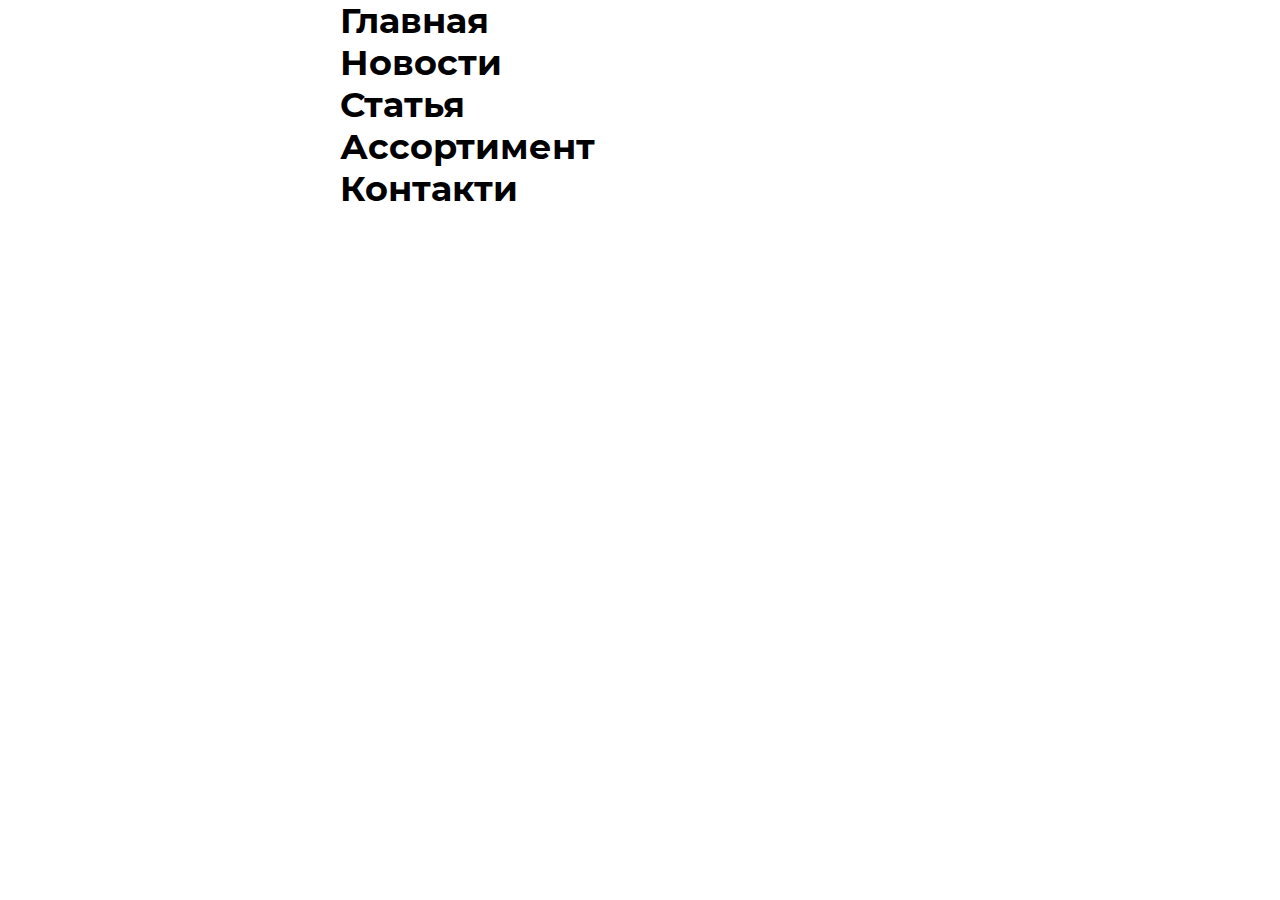
<file: sitemap.html>
<!doctype html><html lang="ru"><head><meta charset="UTF-8"><meta name="viewport" content="width=device-width,initial-scale=1"><meta http-equiv="X-UA-Compatible" content="ie=edge"><title>Sitemap</title><link rel="stylesheet" href="css/style.min.css"></head><body><ul class="site-map"><li class="site-map__item"><a href="index.html" class="site-map__link">Главная</a></li><li class="site-map__item"><a href="news.html" class="site-map__link">Новости</a></li><li class="site-map__item"><a href="article.html" class="site-map__link">Статья</a></li><li class="site-map__item"><a href="assortment.html" class="site-map__link">Ассортимент</a></li><li class="site-map__item"><a href="main-contacts.html" class="site-map__link">Контакти</a></li></ul></body></html>
</file>
